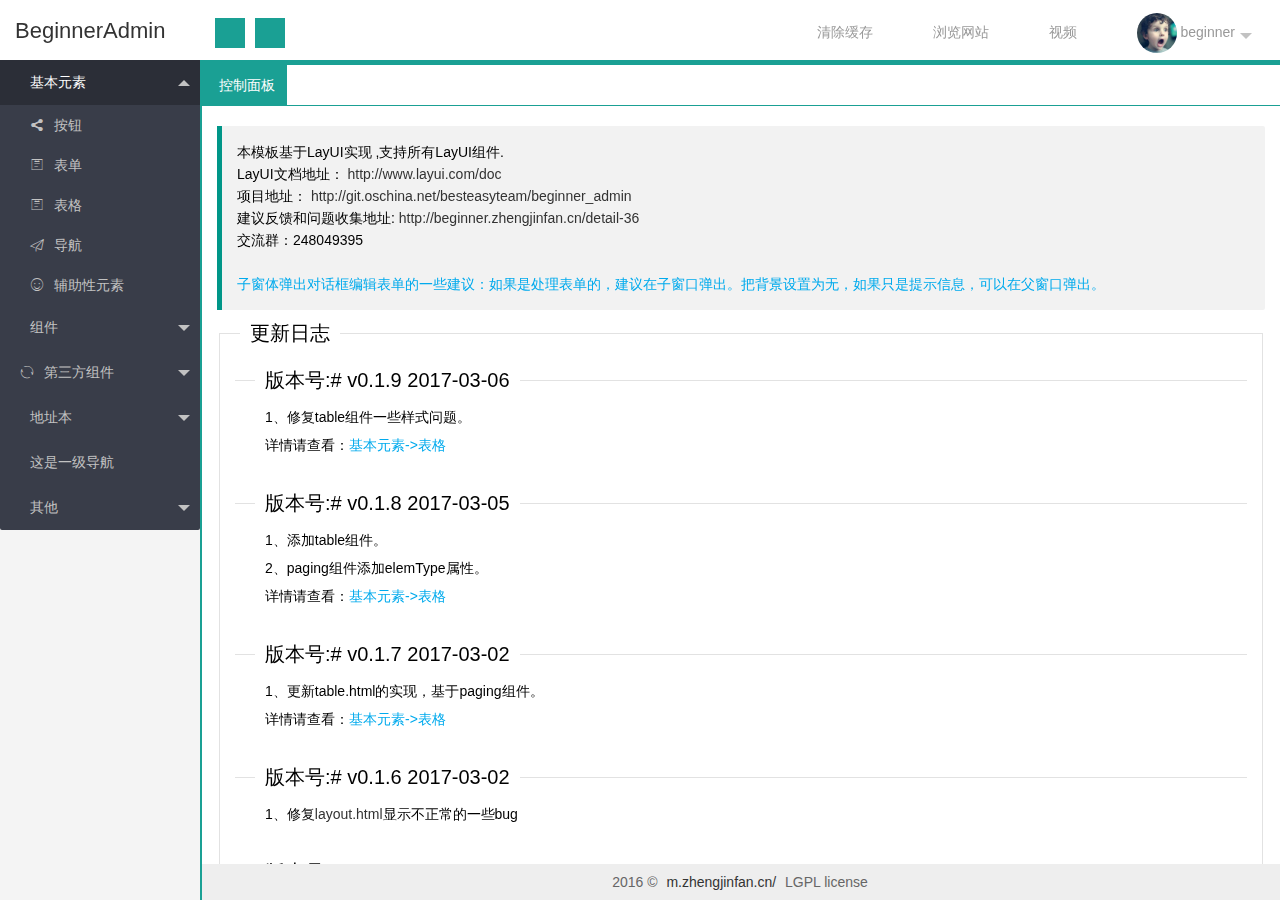
<file: index.html>
<!DOCTYPE html>

<html>

	<head>
		<meta charset="utf-8">
		<title>后台管理模板</title>
		<meta name="renderer" content="webkit">
		<meta http-equiv="X-UA-Compatible" content="IE=edge,chrome=1">
		<meta name="viewport" content="width=device-width, initial-scale=1, maximum-scale=1">
		<meta name="apple-mobile-web-app-status-bar-style" content="black">
		<meta name="apple-mobile-web-app-capable" content="yes">
		<meta name="format-detection" content="telephone=no">

		<link rel="stylesheet" href="plugins/layui/css/layui.css" media="all" />
		<link rel="stylesheet" href="css/global.css" media="all">
		<link rel="stylesheet" type="text/css" href="http://www.jq22.com/jquery/font-awesome.4.6.0.css">
		<link rel="stylesheet" href="css/index/index.css">
	</head>

	<body>
		<div class="layui-layout layui-layout-admin" style="border-bottom: solid 5px #1aa094;">
			<div class="layui-header header header-demo">
				<div class="layui-main">
					<div class="admin-login-box">
						<a class="logo" style="left: 0;" href="http://beginner.zhengjinfan.cn/demo/beginner_admin/">
							<span style="font-size: 22px;">BeginnerAdmin</span>
						</a>
						<div class="admin-side-toggle">
							<i class="fa fa-bars" aria-hidden="true"></i>
						</div>
						<div class="admin-side-full">
							<i class="fa fa-life-bouy" aria-hidden="true"></i>
						</div>
					</div>
					<ul class="layui-nav admin-header-item">
						<li class="layui-nav-item">
							<a href="javascript:;">清除缓存</a>
						</li>
						<li class="layui-nav-item">
							<a href="javascript:;">浏览网站</a>
						</li>
						<li class="layui-nav-item" id="video1">
							<a href="javascript:;">视频</a>
						</li>
						<li class="layui-nav-item">
							<a href="javascript:;" class="admin-header-user">
								<img src="images/0.jpg" />
								<span>beginner</span>
							</a>
							<dl class="layui-nav-child">
								<dd>
									<a href="javascript:;"><i class="fa fa-user-circle" aria-hidden="true"></i> 个人信息</a>
								</dd>
								<dd>
									<a href="javascript:;"><i class="fa fa-gear" aria-hidden="true"></i> 设置</a>
								</dd>
								<dd id="lock">
									<a href="javascript:;">
										<i class="fa fa-lock" aria-hidden="true" style="padding-right: 3px;padding-left: 1px;"></i> 锁屏 (Alt+L)
									</a>
								</dd>
								<dd>
									<a href="login.html"><i class="fa fa-sign-out" aria-hidden="true"></i> 注销</a>
								</dd>
							</dl>
						</li>
					</ul>
					<ul class="layui-nav admin-header-item-mobile">
						<li class="layui-nav-item">
							<a href="login.html"><i class="fa fa-sign-out" aria-hidden="true"></i> 注销</a>
						</li>
					</ul>
				</div>
			</div>
			<div class="layui-side layui-side-bg" id="admin-side">
				<div class="layui-side-scroll" id="admin-navbar-side" lay-filter="side"></div>
			</div>
			<div class="layui-body" style="bottom: 0;border-left: solid 2px #1AA094;" id="admin-body">
				<div class="layui-tab admin-nav-card layui-tab-brief" lay-filter="admin-tab">
					<ul class="layui-tab-title">
						<li class="layui-this">
							<i class="fa fa-dashboard" aria-hidden="true"></i>
							<cite>控制面板</cite>
						</li>
					</ul>
					<div class="layui-tab-content" style="min-height: 150px; padding: 5px 0 0 0;">
						<div class="layui-tab-item layui-show">
							<iframe src="main.html"></iframe>
						</div>
					</div>
				</div>
			</div>
			<div class="layui-footer footer footer-demo" id="admin-footer">
				<div class="layui-main">
					<p>2016 &copy;
						<a href="http://m.zhengjinfan.cn/">m.zhengjinfan.cn/</a> LGPL license
					</p>
				</div>
			</div>
			<div class="site-tree-mobile layui-hide">
				<i class="layui-icon">&#xe602;</i>
			</div>
			<div class="site-mobile-shade"></div>
			
			<!--锁屏模板 start-->
			<script type="text/template" id="lock-temp">
				<div class="admin-header-lock" id="lock-box">
					<div class="admin-header-lock-img">
						<img src="images/0.jpg"/>
					</div>
					<div class="admin-header-lock-name" id="lockUserName">beginner</div>
					<input type="text" class="admin-header-lock-input" value="输入密码解锁.." name="lockPwd" id="lockPwd" />
					<button class="layui-btn layui-btn-small" id="unlock">解锁</button>
				</div>
			</script>
			<!--锁屏模板 end -->
			
			<script type="text/javascript" src="plugins/layui/layui.js"></script>
			<script type="text/javascript" src="datas/nav.js"></script>
			<script src="js/index.js"></script>
			<script>
				layui.use('layer', function() {
					var $ = layui.jquery,
						layer = layui.layer;

					$('#video1').on('click', function() {
						layer.open({
							title: 'YouTube',
							maxmin: true,
							type: 2,
							content: 'video.html',
							area: ['800px', '500px']
						});
					});

				});
			</script>
		</div>
	</body>

</html>
</file>
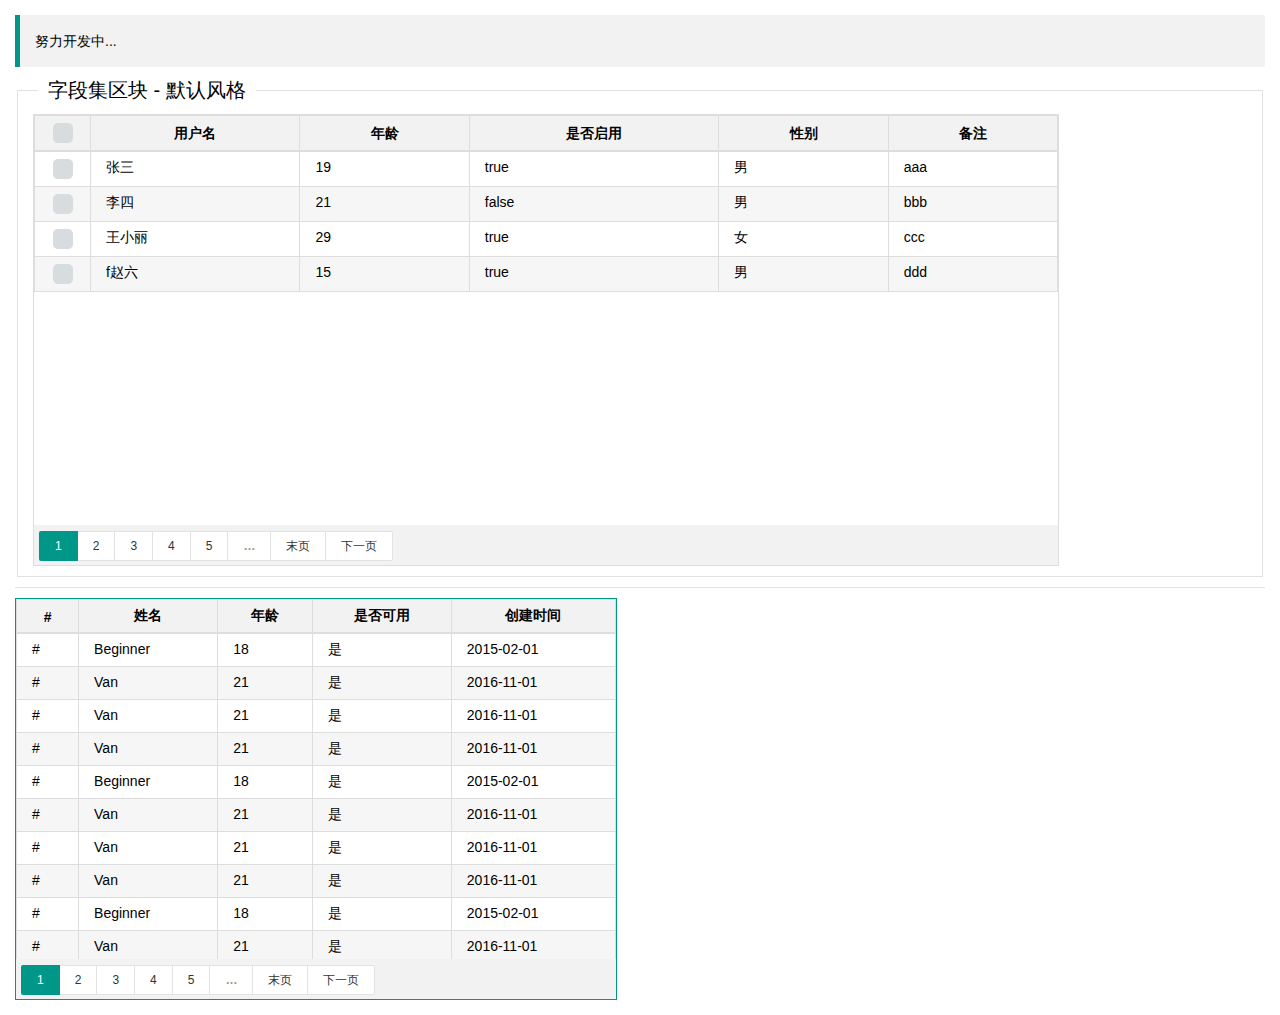
<file: begtable.html>
<!DOCTYPE html>
<html>

	<head>
		<meta charset="UTF-8">
		<title>Layui</title>
		<meta name="renderer" content="webkit">
		<meta http-equiv="X-UA-Compatible" content="IE=edge,chrome=1">
		<meta name="viewport" content="width=device-width, initial-scale=1, maximum-scale=1">
		<link rel="stylesheet" href="plugins/layui/css/layui.css" media="all" />
		<link rel="stylesheet" href="css/begtable.css" />
	</head>

	<body>
		<div style="margin: 15px;">
			<blockquote class="layui-elem-quote">
				努力开发中...
			</blockquote>
			<fieldset class="layui-elem-field">
				<legend>字段集区块 - 默认风格</legend>
				<div class="layui-field-box">
					<div id="xx" style=" width: 1024px; height: 450px; ; border: 1px solid #DDDDDD;"></div>
				</div>
			</fieldset>
			<hr>
			<div style="width: 600px; height: 400px; border: 1px solid #009688;">
				<div class="beg-table-box">
					<div class="beg-table-body">
						<table class="beg-table beg-table-bordered beg-table-striped beg-table-hovered">
							<thead>
								<tr>
									<th>#</th>
									<th>姓名</th>
									<th>年龄</th>
									<th>是否可用</th>
									<th>创建时间</th>
								</tr>
							</thead>
							<tbody>
								<tr>
									<td>#</td>
									<td>Beginner</td>
									<td>18</td>
									<td>是</td>
									<td>2015-02-01</td>
								</tr>
								<tr>
									<td>#</td>
									<td>Van</td>
									<td>21</td>
									<td>是</td>
									<td>2016-11-01</td>
								</tr>
								<tr>
									<td>#</td>
									<td>Van</td>
									<td>21</td>
									<td>是</td>
									<td>2016-11-01</td>
								</tr>
								<tr>
									<td>#</td>
									<td>Van</td>
									<td>21</td>
									<td>是</td>
									<td>2016-11-01</td>
								</tr>
								<tr>
									<td>#</td>
									<td>Beginner</td>
									<td>18</td>
									<td>是</td>
									<td>2015-02-01</td>
								</tr>
								<tr>
									<td>#</td>
									<td>Van</td>
									<td>21</td>
									<td>是</td>
									<td>2016-11-01</td>
								</tr>
								<tr>
									<td>#</td>
									<td>Van</td>
									<td>21</td>
									<td>是</td>
									<td>2016-11-01</td>
								</tr>
								<tr>
									<td>#</td>
									<td>Van</td>
									<td>21</td>
									<td>是</td>
									<td>2016-11-01</td>
								</tr>
								<tr>
									<td>#</td>
									<td>Beginner</td>
									<td>18</td>
									<td>是</td>
									<td>2015-02-01</td>
								</tr>
								<tr>
									<td>#</td>
									<td>Van</td>
									<td>21</td>
									<td>是</td>
									<td>2016-11-01</td>
								</tr>
								<tr>
									<td>#</td>
									<td>Van</td>
									<td>21</td>
									<td>是</td>
									<td>2016-11-01</td>
								</tr>
								<tr>
									<td>#</td>
									<td>Van</td>
									<td>22</td>
									<td>是</td>
									<td>2016-11-01</td>
								</tr>
							</tbody>
						</table>
					</div>
					<div class="beg-table-paged"></div>
				</div>
			</div>
		</div>
		<script type="text/javascript" src="plugins/layui/layui.js"></script>
		<script>
			layui.config({
				base: 'js/'
			});

			layui.use('begtable', function() {
				var begtable = layui.begtable(),
					layer = layui.layer,
					$ = layui.jquery,
					laypage = layui.laypage;

				laypage({
					cont: $('.beg-table-paged'),
					pages: 25 //总页数
						,
					groups: 5 //连续显示分页数
						,
					jump: function(obj, first) {
						//得到了当前页，用于向服务端请求对应数据
						var curr = obj.curr;
						if(!first) {
							//layer.msg('第 '+ obj.curr +' 页');
						}
					}
				});

				var columns = [{
					title: '用户名',
					field: 'name'
				}, {
					title: '年龄',
					field: 'age'
				}, {
					title: '是否启用',
					field: 'isEnable',
					format: function(value) {

					}
				}, {
					title: '性别',
					field: 'sex'
				}, {
					title: '备注',
					field: 'remarks'
				}];
				var data = [{
					name: '张三',
					age: 19,
					sex: '男',
					isEnable: true,
					remarks: 'aaa'
				}, {
					name: '李四',
					age: 21,
					sex: '男',
					isEnable: false,
					remarks: 'bbb'
				}, {
					name: '王小丽',
					age: 29,
					sex: '女',
					isEnable: true,
					remarks: 'ccc'
				}, {
					name: 'f赵六',
					age: 15,
					sex: '男',
					isEnable: true,
					remarks: 'ddd'
				}];
				begtable.set({
					bordered: true,
					hovered: true,
					striped: true,
					elem: '#xx',
					columns: columns,
					data: data,
					checked: true,
					//paged:false
				}).init();

				console.log(begtable.getSelectedRows());
				console.log(location);
			});
		</script>

	</body>

</html>
</file>
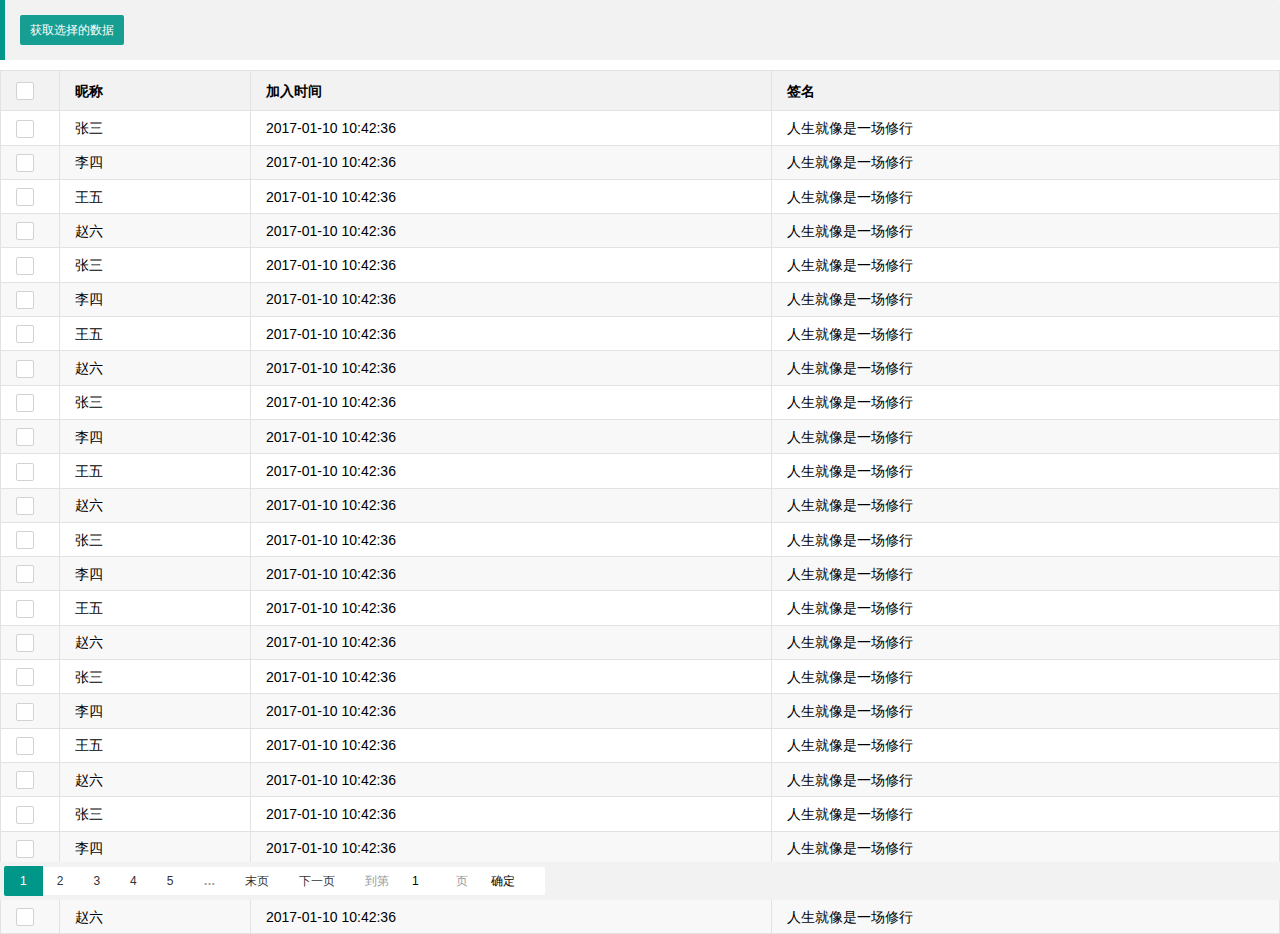
<file: btable.html>
﻿<!DOCTYPE html>
<html>

<head>
    <meta charset="utf-8">
    <title>btable</title>
    <meta name="renderer" content="webkit">
    <meta http-equiv="X-UA-Compatible" content="IE=edge,chrome=1">
    <meta name="viewport" content="width=device-width, initial-scale=1, maximum-scale=1">
    <meta name="apple-mobile-web-app-status-bar-style" content="black">
    <meta name="apple-mobile-web-app-capable" content="yes">
    <meta name="format-detection" content="telephone=no">

    <link rel="stylesheet" href="plugins/layui/css/layui.css" media="all" />
    <link rel="stylesheet" type="text/css" href="http://www.jq22.com/jquery/font-awesome.4.6.0.css">
    <link rel="stylesheet" href="css/btable.css" />
</head>

<body style=" background-color: gainsboro;">

    <div style="margin:0px; background-color: white;">
        <blockquote class="layui-elem-quote">
            <button type="button" class="layui-btn layui-btn-small" id="getAll">获取选择的数据</button>
        </blockquote>
        <div id="content" style="width: 100%;height: 533px;"></div>
    </div>

    <script type="text/javascript" src="plugins/layui/layui.js"></script>
    <script>
        layui.config({
            base: 'js/'
        }).use(['btable'], function () {
            var btable = layui.btable(),
                $ = layui.jquery;

            btable.set({
                elem: '#content',
                url: 'datas/btable_data.json',
                pageSize: 3,
                columns: [{
                    fieldName: '昵称',
                    field: 'name'
                }, {
                    fieldName: '加入时间',
                    field: 'createtime'
                }, {
                    fieldName: '签名',
                    field: 'sign'
                }],
                even: true,
                //skin: 'row',
                checkbox: true,
                paged: true,
                singleSelect: false
            });
            btable.render();

            $('#getAll').on('click', function () {

                //btable.getSelected(function(obj){
                //	console.log(obj.elem);
                //	layer.msg(obj.id);
                //});
                //获取选择的数据
                btable.getSelections(function (obj) {
                    console.log(obj.elem);
                    console.log(obj.ids);
                    console.log(obj.count);
                    layer.msg(obj.ids.join(','))
                });

            });

            $(window).on('resize', function (e) {
                var $that = $(this);
                $('#content').height($that.height() - 92);
            }).resize();
        });
    </script>
</body>

</html>
</file>
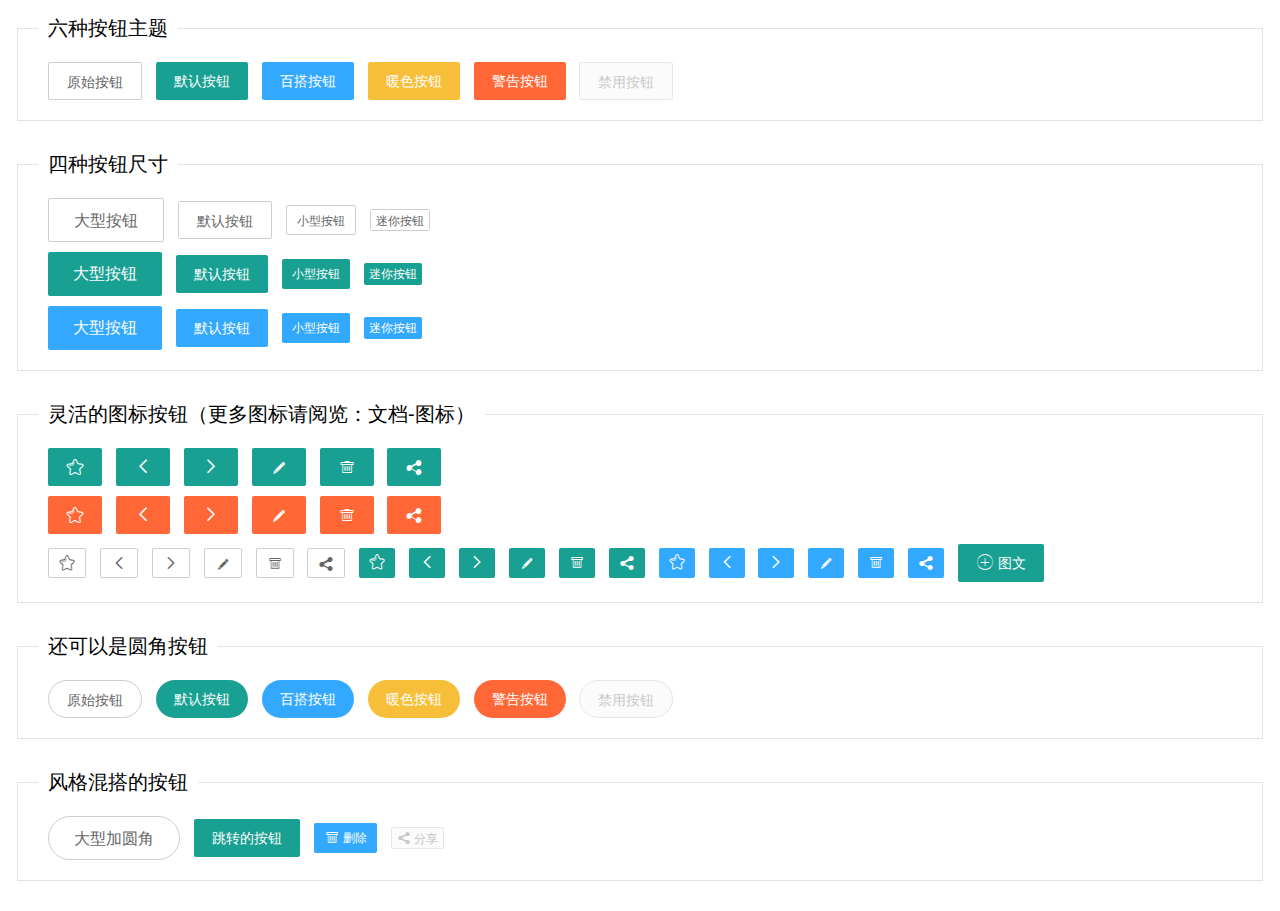
<file: button.html>
<!doctype html>
<html>

	<head>
		<meta charset="utf-8">
		<title>Layui</title>
		<meta name="renderer" content="webkit">
		<meta http-equiv="X-UA-Compatible" content="IE=edge,chrome=1">
		<meta name="viewport" content="width=device-width, initial-scale=1, maximum-scale=1">
		<link rel="stylesheet" href="plugins/layui/css/layui.css" media="all" />
		<link rel="stylesheet" href="css/global.css" media="all">
	</head>

	<body>
		<div style="margin: 15px;">
			<fieldset class="layui-elem-field site-demo-button">
				<legend>六种按钮主题</legend>
				<div>
					<button class="layui-btn layui-btn-primary">原始按钮</button>
					<button class="layui-btn">默认按钮</button>
					<button class="layui-btn layui-btn-normal">百搭按钮</button>
					<button class="layui-btn layui-btn-warm">暖色按钮</button>
					<button class="layui-btn layui-btn-danger">警告按钮</button>
					<button class="layui-btn layui-btn-disabled">禁用按钮</button>
				</div>
			</fieldset>
			<fieldset class="layui-elem-field site-demo-button">
				<legend>四种按钮尺寸</legend>
				<div>
					<button class="layui-btn layui-btn-primary layui-btn-big">大型按钮</button>
					<button class="layui-btn layui-btn-primary">默认按钮</button>
					<button class="layui-btn layui-btn-primary layui-btn-small">小型按钮</button>
					<button class="layui-btn layui-btn-primary layui-btn-mini">迷你按钮</button>

					<br>

					<button class="layui-btn layui-btn-big">大型按钮</button>
					<button class="layui-btn">默认按钮</button>
					<button class="layui-btn layui-btn-small">小型按钮</button>
					<button class="layui-btn layui-btn-mini">迷你按钮</button>

					<br>

					<button class="layui-btn layui-btn-big layui-btn-normal">大型按钮</button>
					<button class="layui-btn layui-btn-normal">默认按钮</button>
					<button class="layui-btn layui-btn-small layui-btn-normal">小型按钮</button>
					<button class="layui-btn layui-btn-mini layui-btn-normal">迷你按钮</button>
				</div>
			</fieldset>
			<fieldset class="layui-elem-field site-demo-button">
				<legend>灵活的图标按钮（更多图标请阅览：文档-图标）</legend>
				<div>
					<button class="layui-btn"><i class="layui-icon"></i></button>
					<button class="layui-btn"><i class="layui-icon"></i></button>
					<button class="layui-btn"><i class="layui-icon"></i></button>
					<button class="layui-btn"><i class="layui-icon"></i></button>
					<button class="layui-btn"><i class="layui-icon"></i></button>
					<button class="layui-btn"><i class="layui-icon"></i></button>

					<br>

					<button class="layui-btn layui-btn-danger"><i class="layui-icon"></i></button>
					<button class="layui-btn layui-btn-danger"><i class="layui-icon"></i></button>
					<button class="layui-btn layui-btn-danger"><i class="layui-icon"></i></button>
					<button class="layui-btn layui-btn-danger"><i class="layui-icon"></i></button>
					<button class="layui-btn layui-btn-danger"><i class="layui-icon"></i></button>
					<button class="layui-btn layui-btn-danger"><i class="layui-icon"></i></button>

					<br>

					<button class="layui-btn layui-btn-primary layui-btn-small"><i class="layui-icon"></i></button>
					<button class="layui-btn layui-btn-primary layui-btn-small"><i class="layui-icon"></i></button>
					<button class="layui-btn layui-btn-primary layui-btn-small"><i class="layui-icon"></i></button>
					<button class="layui-btn layui-btn-primary layui-btn-small"><i class="layui-icon"></i></button>
					<button class="layui-btn layui-btn-primary layui-btn-small"><i class="layui-icon"></i></button>
					<button class="layui-btn layui-btn-primary layui-btn-small"><i class="layui-icon"></i></button>

					<button class="layui-btn layui-btn-small"><i class="layui-icon"></i></button>
					<button class="layui-btn layui-btn-small"><i class="layui-icon"></i></button>
					<button class="layui-btn layui-btn-small"><i class="layui-icon"></i></button>
					<button class="layui-btn layui-btn-small"><i class="layui-icon"></i></button>
					<button class="layui-btn layui-btn-small"><i class="layui-icon"></i></button>
					<button class="layui-btn layui-btn-small"><i class="layui-icon"></i></button>

					<button class="layui-btn layui-btn-normal layui-btn-small"><i class="layui-icon"></i></button>
					<button class="layui-btn layui-btn-normal layui-btn-small"><i class="layui-icon"></i></button>
					<button class="layui-btn layui-btn-normal layui-btn-small"><i class="layui-icon"></i></button>
					<button class="layui-btn layui-btn-normal layui-btn-small"><i class="layui-icon"></i></button>
					<button class="layui-btn layui-btn-normal layui-btn-small"><i class="layui-icon"></i></button>
					<button class="layui-btn layui-btn-normal layui-btn-small"><i class="layui-icon"></i></button>
					<button class="layui-btn"><i class="layui-icon"></i> 图文</button>
				</div>
			</fieldset>
			<fieldset class="layui-elem-field site-demo-button">
				<legend>还可以是圆角按钮</legend>
				<div>
					<button class="layui-btn layui-btn-primary layui-btn-radius">原始按钮</button>
					<button class="layui-btn layui-btn-radius">默认按钮</button>
					<button class="layui-btn layui-btn-normal layui-btn-radius">百搭按钮</button>
					<button class="layui-btn layui-btn-warm layui-btn-radius">暖色按钮</button>
					<button class="layui-btn layui-btn-danger layui-btn-radius">警告按钮</button>
					<button class="layui-btn layui-btn-disabled layui-btn-radius">禁用按钮</button>
				</div>
			</fieldset>
			<fieldset class="layui-elem-field site-demo-button">
				<legend>风格混搭的按钮</legend>
				<div>
					<button class="layui-btn layui-btn-big layui-btn-primary layui-btn-radius">大型加圆角</button>
					<a href="http://www.layui.com/doc/element/button.html" class="layui-btn" target="_blank">跳转的按钮</a>
					<button class="layui-btn layui-btn-small layui-btn-normal"><i class="layui-icon"></i> 删除</button>
					<button class="layui-btn layui-btn-mini layui-btn-disabled"><i class="layui-icon"></i> 分享</button>
				</div>
			</fieldset>
		</div>
		<script type="text/javascript" src="plugins/layui/layui.js"></script>
	</body>

</html>
</file>
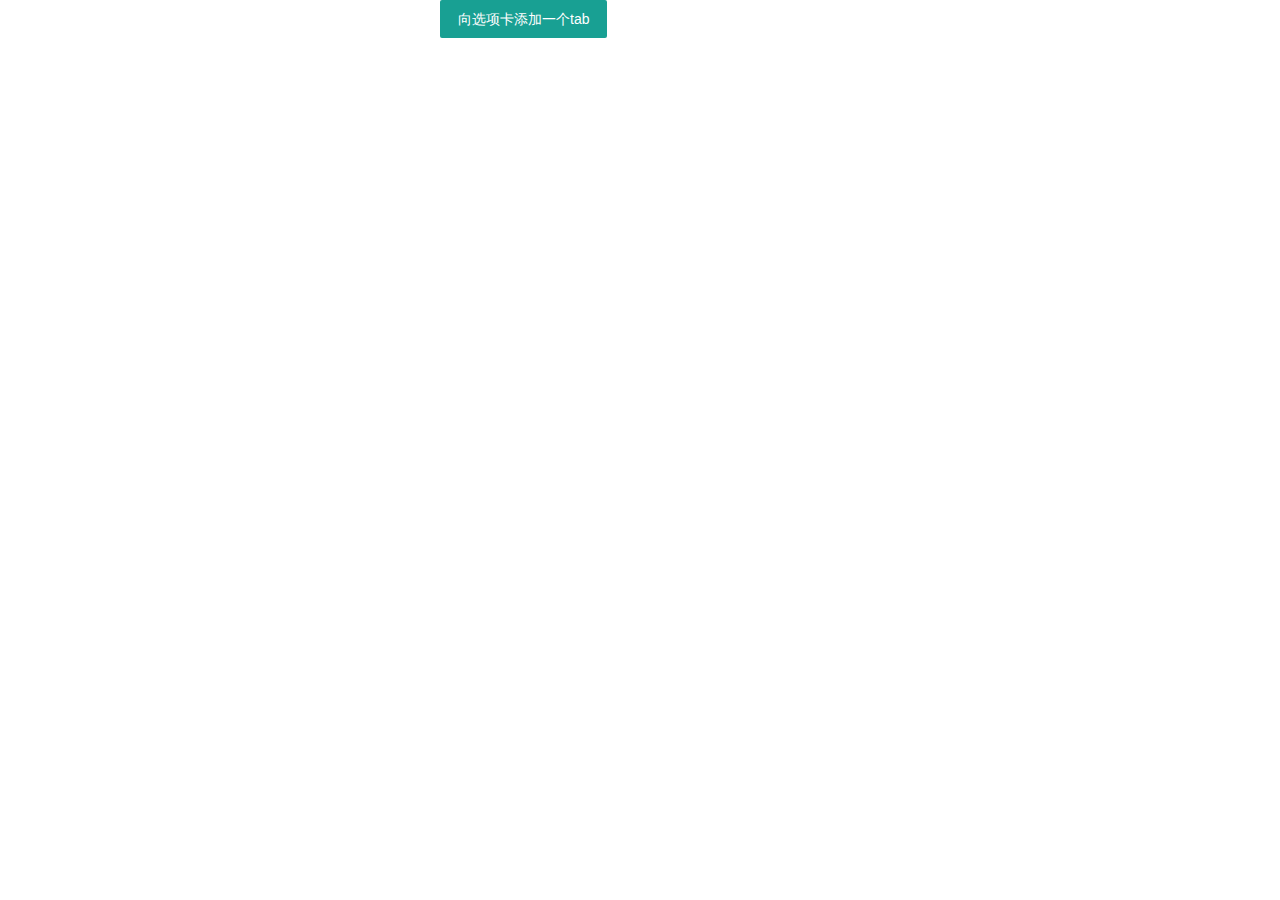
<file: cop.html>
<!DOCTYPE html>
<html>

	<head>
		<meta charset="UTF-8">
		<title></title>
		<link rel="stylesheet" href="plugins/layui/css/layui.css" media="all" />
	</head>

	<body>
		<div style="width: 400px;margin: 0 auto;"><button id="add" class="layui-btn">向选项卡添加一个tab</button></div>

		<script type="text/javascript" src="plugins/layui/layui.js"></script>
		<script>
			//循环获取父层的tab对象，为什么用循环呢？因为子层加载完，父层还不一定加载完了。所以获取到的是undefined
			/*var index = setInterval(function() {
				if(typeof parent.tab !== 'undefined') {
					//如果获取到tab对象，则停止循环
					clearInterval(index);
					//通过调用父层的tab组件里的tabAdd方法添加一个tab选项卡
					parent.tab.tabAdd({
						href: 'https://www.baidu.com', //地址
						icon: 'fa-user',
						title: '这是在子窗口打开的tab选项卡'
					});
				}
			}, 20);*/
			//如果需要在些页面上获取到父页面的变量，需要把变量设置为全局，
			/**
			 * 例：
			 * var tab;
			 * layui.use('tab',function(){
			 * 	   tab = layui.tab(setting);
			 * });
			 */
			//上面那个是页面渲染完就添加的
			layui.use(['layer'], function() {
				var $ = layui.jquery,
					layer = layui.layer;

				//这个是点击之后才添加的。
				$('#add').on('click', function() {
					var con = '<div style="padding:10px;"><input type="text" class="layui-input" style="margin-bottom:5px;" name="url" placeholder="地址" />'+
					'<input type="text" class="layui-input" style="margin-bottom:5px;" name="title" placeholder="标题" />'+
					'<input type="text" class="layui-input" name="icon" placeholder="图标" /></div>';
						
						layer.open({
							type: 1,
							title: '确认框',
							content: con,
							btn: ['确定', '取消'],
							area: ['350px', '250px'],
							yes: function(index, layero) {
								//这是核心的代码。
								parent.tab.tabAdd({
									href: $(layero).find('input[name=url]').val(), //地址
									icon: $(layero).find('input[name=icon]').val(),
									title: $(layero).find('input[name=title]').val()
								});
							},
							shade :false,
							maxmin :true
						});

				});

			});
		</script>
	</body>

</html>
</file>
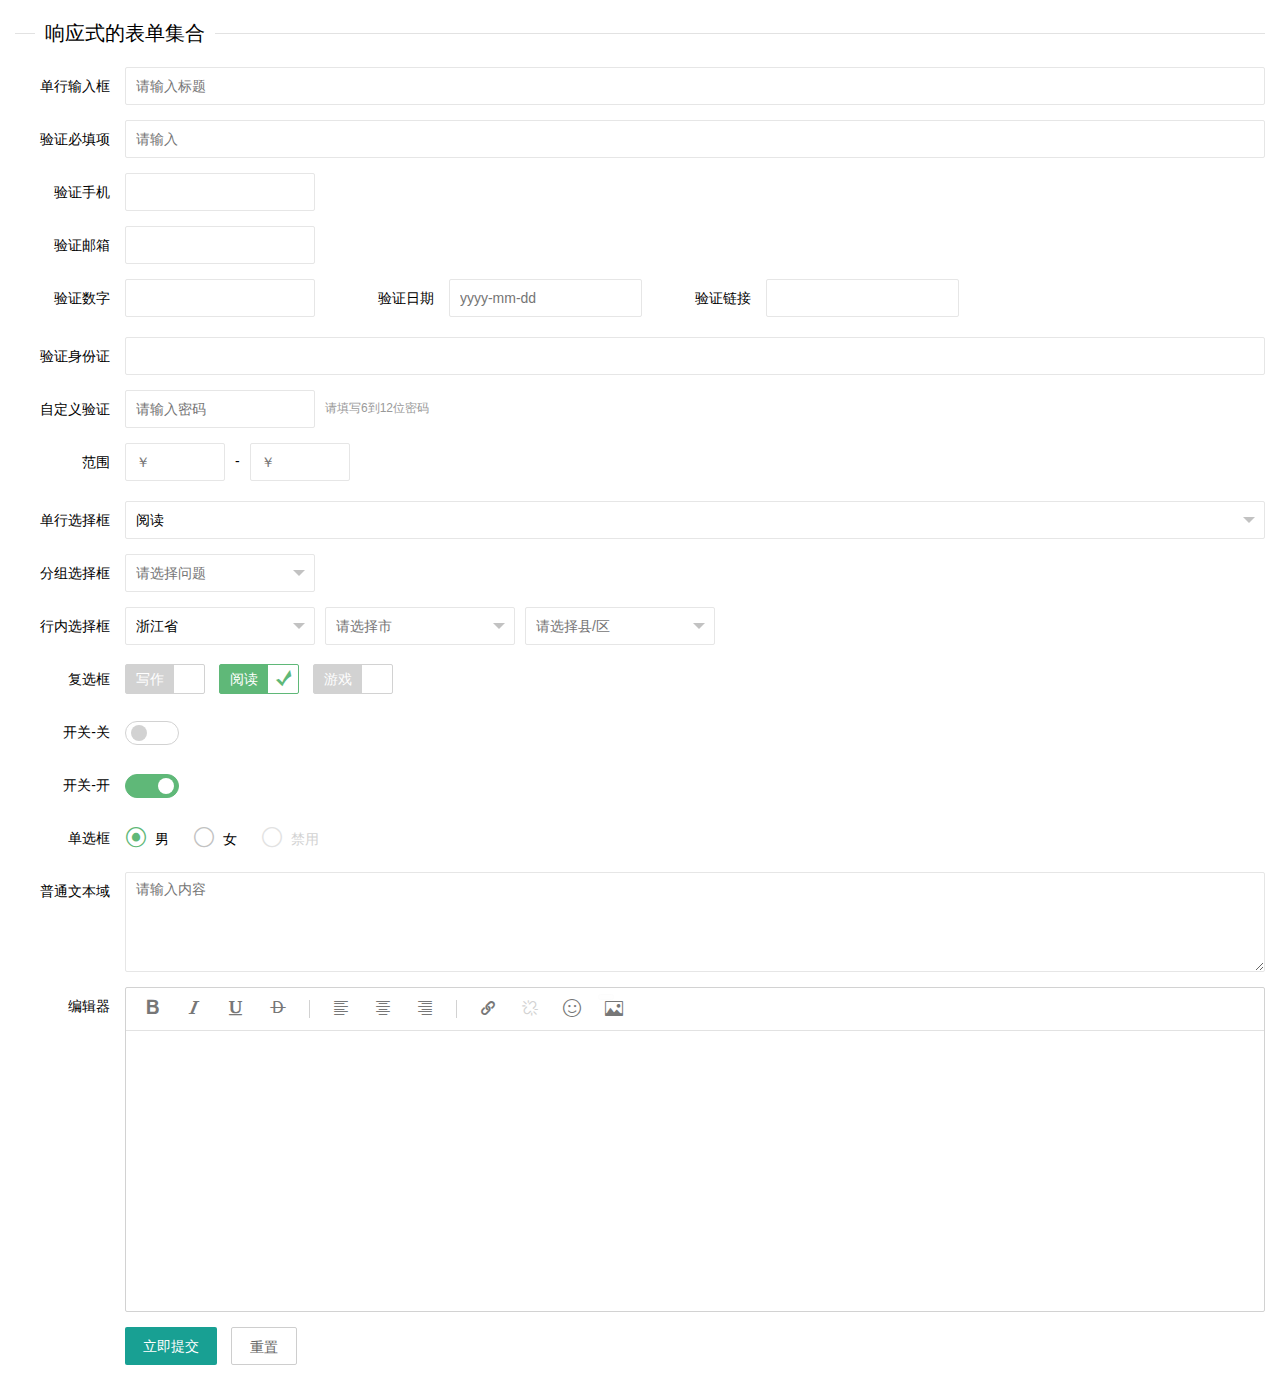
<file: form.html>
<!DOCTYPE html>
<html>

	<head>
		<meta charset="utf-8">
		<title>表单</title>
		<meta name="renderer" content="webkit">
		<meta http-equiv="X-UA-Compatible" content="IE=edge,chrome=1">
		<meta name="viewport" content="width=device-width, initial-scale=1, maximum-scale=1">
		<meta name="apple-mobile-web-app-status-bar-style" content="black">
		<meta name="apple-mobile-web-app-capable" content="yes">
		<meta name="format-detection" content="telephone=no">

		<link rel="stylesheet" href="plugins/layui/css/layui.css" media="all" />
		<link rel="stylesheet" type="text/css" href="http://www.jq22.com/jquery/font-awesome.4.6.0.css">
	</head>

	<body>
		<div style="margin: 15px;">
			<fieldset class="layui-elem-field layui-field-title" style="margin-top: 20px;">
				<legend>响应式的表单集合</legend>
			</fieldset>

			<form class="layui-form" action="">
				<div class="layui-form-item">
					<label class="layui-form-label">单行输入框</label>
					<div class="layui-input-block">
						<input type="text" name="title" lay-verify="title" autocomplete="off" placeholder="请输入标题" class="layui-input">
					</div>
				</div>
				<div class="layui-form-item">
					<label class="layui-form-label">验证必填项</label>
					<div class="layui-input-block">
						<input type="text" name="username" lay-verify="required" placeholder="请输入" autocomplete="off" class="layui-input">
					</div>
				</div>
				<div class="layui-form-item">
					<label class="layui-form-label">验证手机</label>
					<div class="layui-input-inline">
						<input type="tel" name="phone" lay-verify="phone" autocomplete="off" class="layui-input">
					</div>
				</div>
				<div class="layui-form-item">
					<label class="layui-form-label">验证邮箱</label>
					<div class="layui-input-inline">
						<input type="text" name="email" lay-verify="email" autocomplete="off" class="layui-input">
					</div>
				</div>

				<div class="layui-form-item">
					<div class="layui-inline">
						<label class="layui-form-label">验证数字</label>
						<div class="layui-input-inline">
							<input type="number" name="number" lay-verify="number" autocomplete="off" class="layui-input">
						</div>
					</div>
					<div class="layui-inline">
						<label class="layui-form-label">验证日期</label>
						<div class="layui-input-block">
							<input type="text" name="date" id="date" lay-verify="date" placeholder="yyyy-mm-dd" autocomplete="off" class="layui-input" onclick="layui.laydate({elem: this})">
						</div>
					</div>
					<div class="layui-inline">
						<label class="layui-form-label">验证链接</label>
						<div class="layui-input-block">
							<input type="tel" name="url" lay-verify="url" autocomplete="off" class="layui-input">
						</div>
					</div>
				</div>
				<div class="layui-form-item">
					<label class="layui-form-label">验证身份证</label>
					<div class="layui-input-block">
						<input type="text" name="identity" lay-verify="identity" placeholder="" autocomplete="off" class="layui-input">
					</div>
				</div>
				<div class="layui-form-item">
					<label class="layui-form-label">自定义验证</label>
					<div class="layui-input-inline">
						<input type="password" name="password" lay-verify="pass" placeholder="请输入密码" autocomplete="off" class="layui-input">
					</div>
					<div class="layui-form-mid layui-word-aux">请填写6到12位密码</div>
				</div>

				<div class="layui-form-item">
					<div class="layui-inline">
						<label class="layui-form-label">范围</label>
						<div class="layui-input-inline" style="width: 100px;">
							<input type="text" name="price_min" placeholder="￥" autocomplete="off" class="layui-input">
						</div>
						<div class="layui-form-mid">-</div>
						<div class="layui-input-inline" style="width: 100px;">
							<input type="text" name="price_max" placeholder="￥" autocomplete="off" class="layui-input">
						</div>
					</div>
				</div>

				<div class="layui-form-item">
					<label class="layui-form-label">单行选择框</label>
					<div class="layui-input-block">
						<select name="interest" lay-filter="aihao">
							<option value=""></option>
							<option value="0">写作</option>
							<option value="1" selected="">阅读</option>
							<option value="2">游戏</option>
							<option value="3">音乐</option>
							<option value="4">旅行</option>
						</select>
					</div>
				</div>

				<div class="layui-form-item">
					<label class="layui-form-label">分组选择框</label>
					<div class="layui-input-inline">
						<select name="quiz">
							<option value="">请选择问题</option>
							<optgroup label="城市记忆">
								<option value="你工作的第一个城市">你工作的第一个城市</option>
							</optgroup>
							<optgroup label="学生时代">
								<option value="你的工号">你的工号</option>
								<option value="你最喜欢的老师">你最喜欢的老师</option>
							</optgroup>
						</select>
					</div>
				</div>

				<div class="layui-form-item">
					<label class="layui-form-label">行内选择框</label>
					<div class="layui-input-inline">
						<select name="quiz1">
							<option value="">请选择省</option>
							<option value="浙江" selected="">浙江省</option>
							<option value="你的工号">江西省</option>
							<option value="你最喜欢的老师">福建省</option>
						</select>
					</div>
					<div class="layui-input-inline">
						<select name="quiz2">
							<option value="">请选择市</option>
							<option value="杭州">杭州</option>
							<option value="宁波" disabled="">宁波</option>
							<option value="温州">温州</option>
							<option value="温州">台州</option>
							<option value="温州">绍兴</option>
						</select>
					</div>
					<div class="layui-input-inline">
						<select name="quiz3">
							<option value="">请选择县/区</option>
							<option value="西湖区">西湖区</option>
							<option value="余杭区">余杭区</option>
							<option value="拱墅区">临安市</option>
						</select>
					</div>
				</div>

				<div class="layui-form-item">
					<label class="layui-form-label">复选框</label>
					<div class="layui-input-block">
						<input type="checkbox" name="like[write]" title="写作">
						<input type="checkbox" name="like[read]" title="阅读" checked="">
						<input type="checkbox" name="like[game]" title="游戏">
					</div>
				</div>
				<div class="layui-form-item">
					<label class="layui-form-label">开关-关</label>
					<div class="layui-input-block">
						<input type="checkbox" name="close" lay-skin="switch" title="开关">
					</div>
				</div>
				<div class="layui-form-item">
					<label class="layui-form-label">开关-开</label>
					<div class="layui-input-block">
						<input type="checkbox" checked="" name="open" lay-skin="switch" lay-filter="switchTest" title="开关">
					</div>
				</div>
				<div class="layui-form-item">
					<label class="layui-form-label">单选框</label>
					<div class="layui-input-block">
						<input type="radio" name="sex" value="男" title="男" checked="">
						<input type="radio" name="sex" value="女" title="女">
						<input type="radio" name="sex" value="禁" title="禁用" disabled="">
					</div>
				</div>
				<div class="layui-form-item layui-form-text">
					<label class="layui-form-label">普通文本域</label>
					<div class="layui-input-block">
						<textarea placeholder="请输入内容" class="layui-textarea"></textarea>
					</div>
				</div>
				<div class="layui-form-item layui-form-text">
					<label class="layui-form-label">编辑器</label>
					<div class="layui-input-block">
						<textarea class="layui-textarea layui-hide" name="content" lay-verify="content" id="LAY_demo_editor"></textarea>
					</div>
				</div>
				<div class="layui-form-item">
					<div class="layui-input-block">
						<button class="layui-btn" lay-submit="" lay-filter="demo1">立即提交</button>
						<button type="reset" class="layui-btn layui-btn-primary">重置</button>
					</div>
				</div>
			</form>
		</div>
		<script type="text/javascript" src="plugins/layui/layui.js"></script>
		<script>
			layui.use(['form', 'layedit', 'laydate'], function() {
				var form = layui.form(),
					layer = layui.layer,
					layedit = layui.layedit,
					laydate = layui.laydate;

				//创建一个编辑器
				var editIndex = layedit.build('LAY_demo_editor');
				//自定义验证规则
				form.verify({
					title: function(value) {
						if(value.length < 5) {
							return '标题至少得5个字符啊';
						}
					},
					pass: [/(.+){6,12}$/, '密码必须6到12位'],
					content: function(value) {
						layedit.sync(editIndex);
					}
				});

				//监听提交
				form.on('submit(demo1)', function(data) {
					layer.alert(JSON.stringify(data.field), {
						title: '最终的提交信息'
					})
					return false;
				});
			});
		</script>
	</body>

</html>
</file>
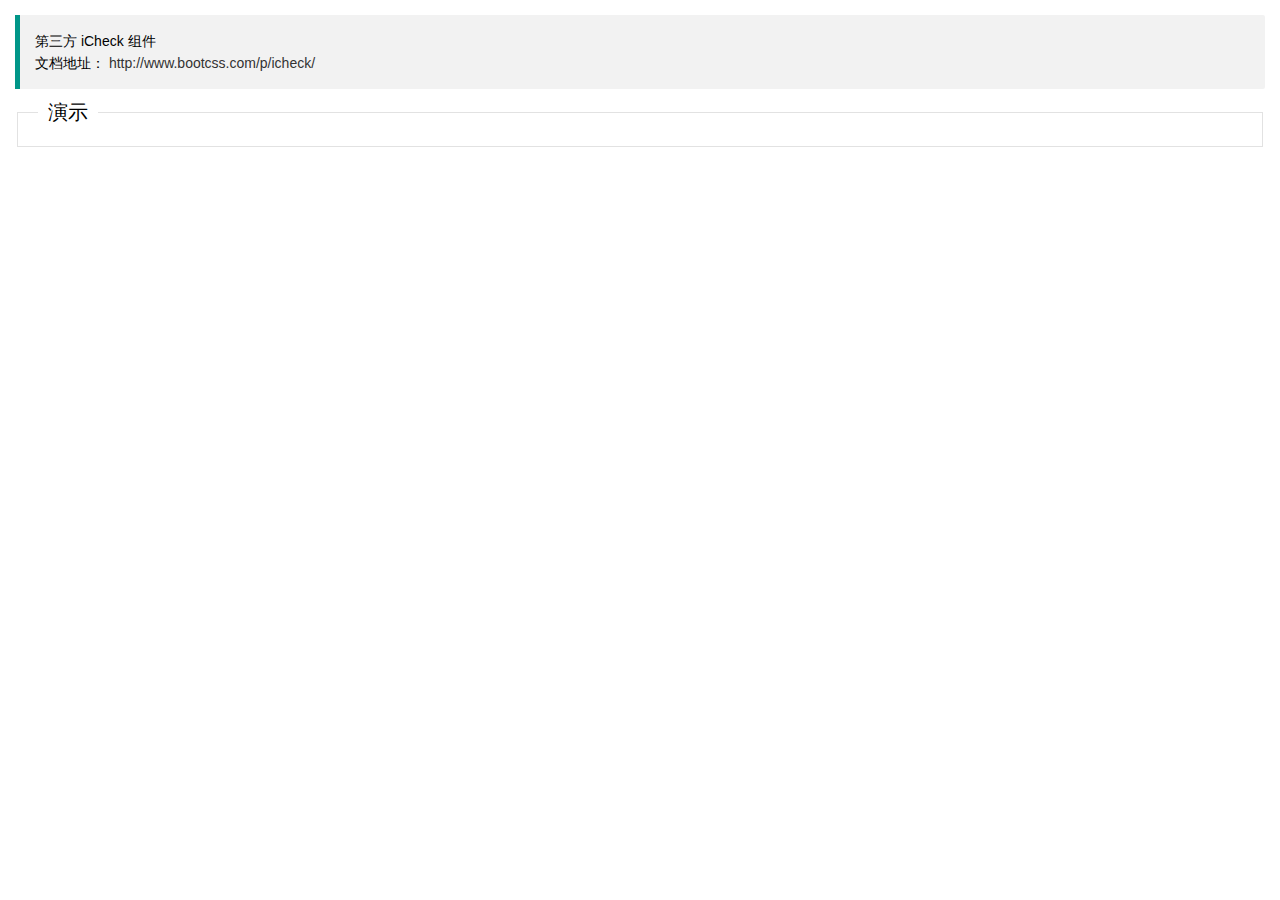
<file: icheck.html>
<!DOCTYPE html>
<html>

	<head>
		<meta charset="UTF-8">
		<title></title>
		<link rel="stylesheet" href="plugins/layui/css/layui.css" media="all" />
	</head>

	<body>
		<div style="margin: 15px;">
			<blockquote class="layui-elem-quote">
				<p>第三方 iCheck 组件</p>
				<p>文档地址：
					<a href="http://www.bootcss.com/p/icheck/" target="_blank">http://www.bootcss.com/p/icheck/</a>
				</p>
			</blockquote>
			<fieldset class="layui-elem-field">
				<legend>演示</legend>
				<div class="layui-field-box">
				</div>
			</fieldset>
		</div>
		<script type="text/javascript" src="plugins/layui/layui.js"></script>
		<script>
			layui.use(['jquery'], function() {
				var $ = layui.jquery,
				layer = top.layui.layer;
				
				
				layer.alert('dom');
			});
		</script>
	</body>

</html>
</file>
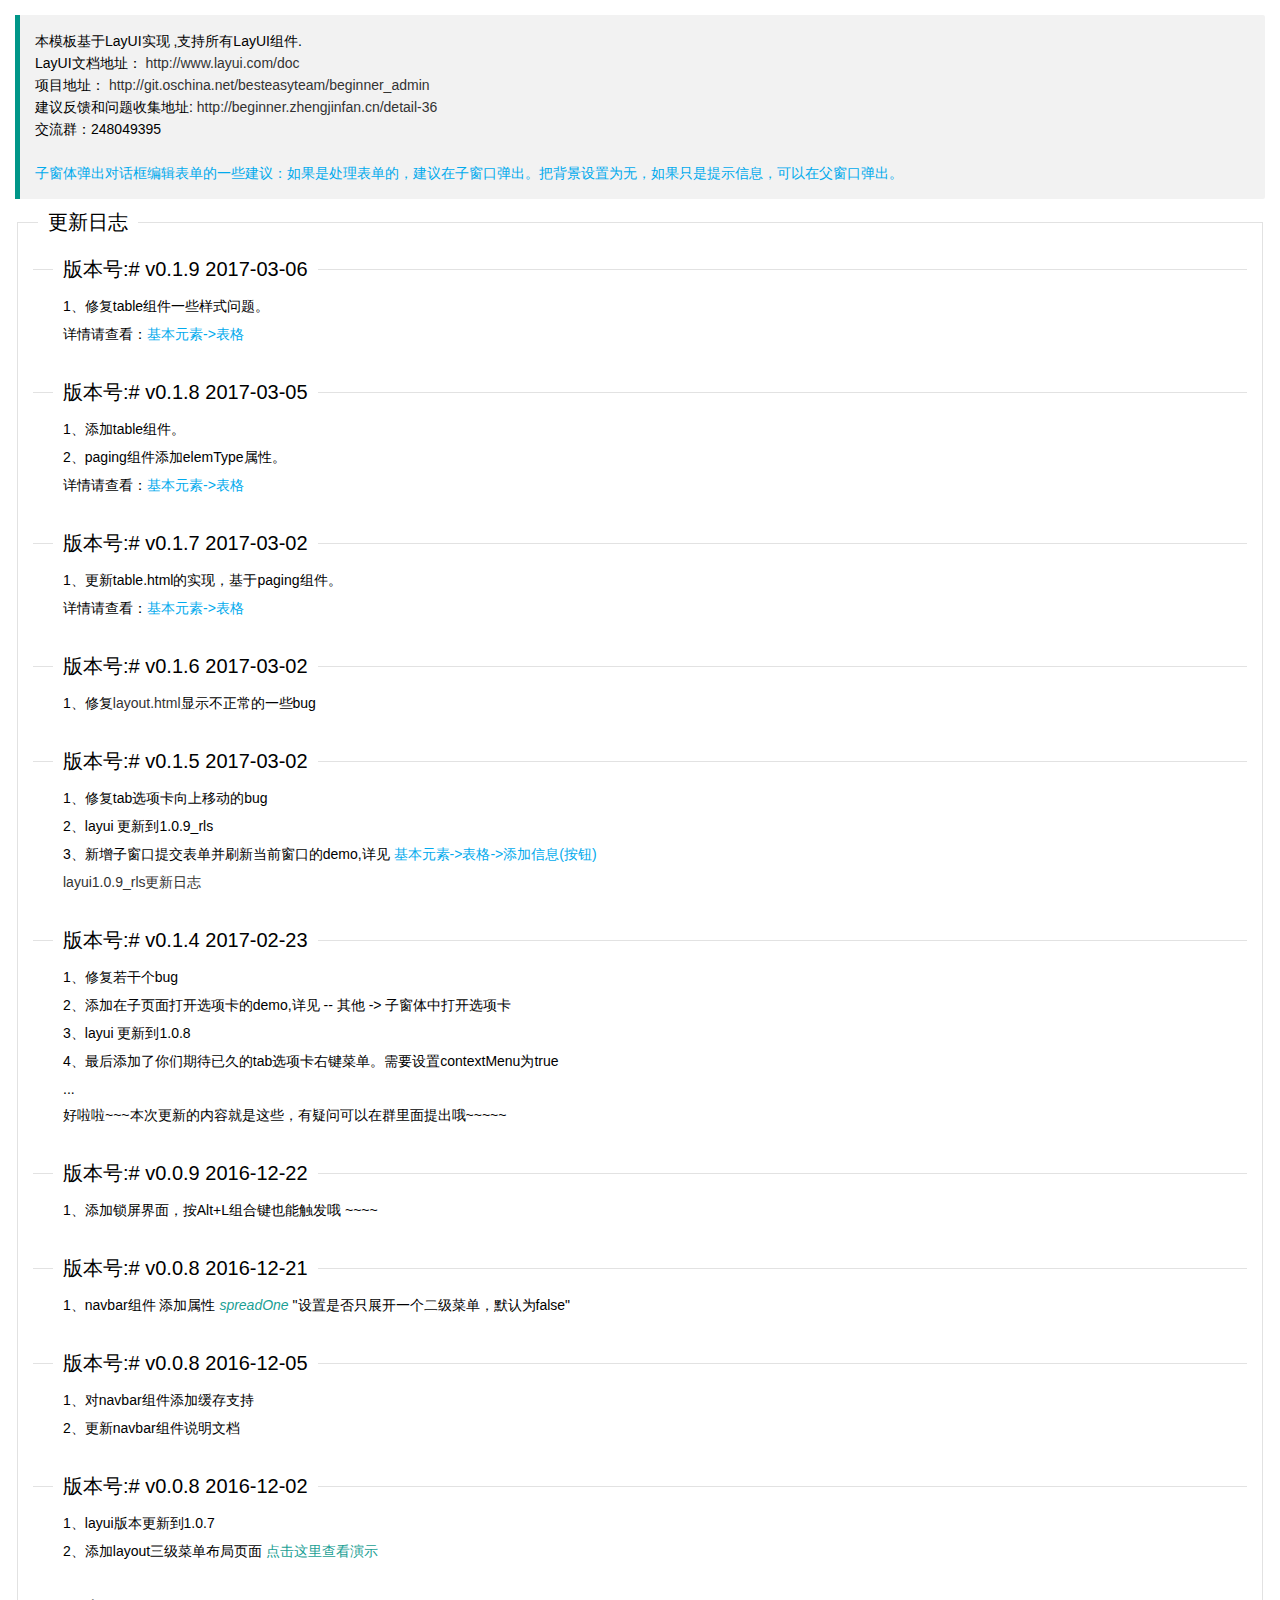
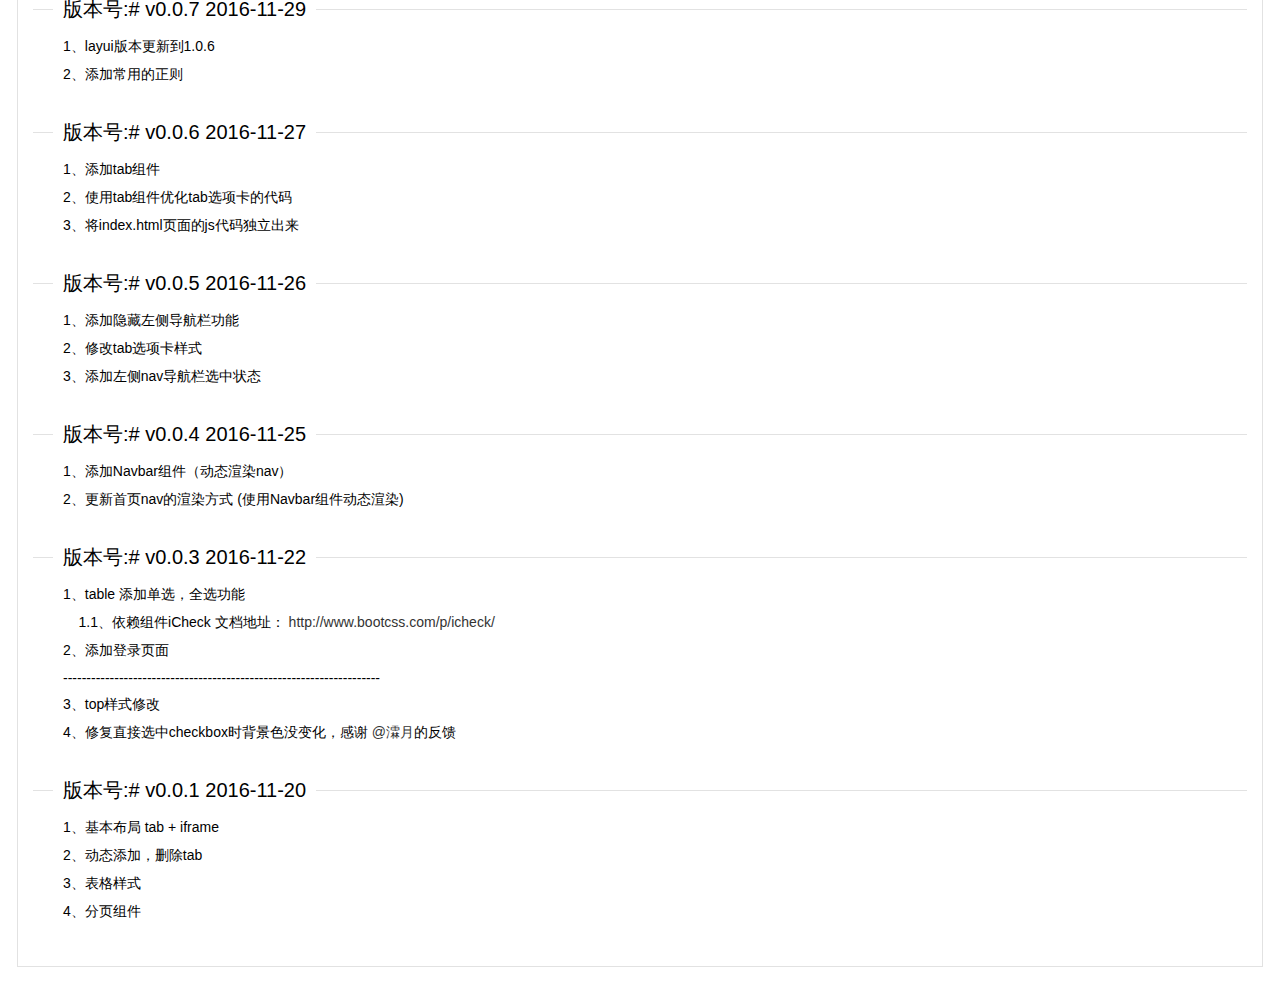
<file: main.html>
<!DOCTYPE html>
<html>

	<head>
		<meta charset="UTF-8">
		<title></title>
		<link rel="stylesheet" href="plugins/layui/css/layui.css" media="all" />
		<link rel="stylesheet" href="css/main.css" />
	</head>

	<body>
		<div class="admin-main">
			<blockquote class="layui-elem-quote">
				<p>本模板基于LayUI实现 ,支持所有LayUI组件.</p>
				LayUI文档地址：
				<a href="http://www.layui.com/doc" target="_blank">http://www.layui.com/doc</a>
				<p>项目地址：
					<a href="http://git.oschina.net/besteasyteam/beginner_admin" target="_blank">http://git.oschina.net/besteasyteam/beginner_admin</a>
				</p>
				<p>建议反馈和问题收集地址:
					<a href="http://beginner.zhengjinfan.cn/detail-36" target="_blank">http://beginner.zhengjinfan.cn/detail-36</a>
				</p>
				<p>交流群：248049395</p>
				<br/>
				<p style="color: #01AAED;">子窗体弹出对话框编辑表单的一些建议：如果是处理表单的，建议在子窗口弹出。把背景设置为无，如果只是提示信息，可以在父窗口弹出。</p>
			</blockquote>
			<fieldset class="layui-elem-field">
				<legend>更新日志</legend>
				<div class="layui-field-box">
					<fieldset class="layui-elem-field layui-field-title">
						<legend>版本号:# v0.1.9 2017-03-06</legend>
						<div class="layui-field-box">
							<p>1、修复table组件一些样式问题。</p>			
							<p>详情请查看：<span style="color: #01AAED;">基本元素->表格</span></p>
						</div>
					</fieldset>
					<fieldset class="layui-elem-field layui-field-title">
						<legend>版本号:# v0.1.8 2017-03-05</legend>
						<div class="layui-field-box">
							<p>1、添加table组件。</p>							
							<p>2、paging组件添加elemType属性。</p>
							<p>详情请查看：<span style="color: #01AAED;">基本元素->表格</span></p>
						</div>
					</fieldset>
					<fieldset class="layui-elem-field layui-field-title">
						<legend>版本号:# v0.1.7 2017-03-02</legend>
						<div class="layui-field-box">
							<p>1、更新table.html的实现，基于paging组件。</p>
							<p>详情请查看：<span style="color: #01AAED;">基本元素->表格</span></p>
						</div>
					</fieldset>
					<fieldset class="layui-elem-field layui-field-title">
						<legend>版本号:# v0.1.6 2017-03-02</legend>
						<div class="layui-field-box">
							<p>1、修复<a href="layout.html" target="_blank">layout.html</a>显示不正常的一些bug</p>
						</div>
					</fieldset>
					<fieldset class="layui-elem-field layui-field-title">
						<legend>版本号:# v0.1.5 2017-03-02</legend>
						<div class="layui-field-box">
							<p>1、修复tab选项卡向上移动的bug</p>
							<p>2、layui 更新到1.0.9_rls</p>	
							<p>3、新增子窗口提交表单并刷新当前窗口的demo,详见 <span style="color: #01AAED;">基本元素->表格->添加信息(按钮)</span></p>									
							<p><a href="http://fly.layui.com/jie/7582.html" target="_blank">layui1.0.9_rls更新日志</a></p>
						</div>
					</fieldset>
					<fieldset class="layui-elem-field layui-field-title">
						<legend>版本号:# v0.1.4 2017-02-23</legend>
						<div class="layui-field-box">
							<p>1、修复若干个bug</p>
							<p>2、添加在子页面打开选项卡的demo,详见 -- 其他 -> 子窗体中打开选项卡</p>
							<p>3、layui 更新到1.0.8</p>
							<p>4、最后添加了你们期待已久的tab选项卡右键菜单。需要设置contextMenu为true</p>							
							<p>...</p>
							<p>好啦啦~~~本次更新的内容就是这些，有疑问可以在群里面提出哦~~~~~</p>
						</div>
					</fieldset>
					<fieldset class="layui-elem-field layui-field-title">
						<legend>版本号:# v0.0.9 2016-12-22</legend>
						<div class="layui-field-box">
							<p>1、添加锁屏界面，按Alt+L组合键也能触发哦 ~~~~</p>
						</div>
					</fieldset>
					<fieldset class="layui-elem-field layui-field-title">
						<legend>版本号:# v0.0.8 2016-12-21</legend>
						<div class="layui-field-box">
							<p>1、navbar组件 添加属性 <cite style="color: #1AA094;">spreadOne </cite>"设置是否只展开一个二级菜单，默认为false"</p>
						</div>
					</fieldset>
					<fieldset class="layui-elem-field layui-field-title">
						<legend>版本号:# v0.0.8 2016-12-05</legend>
						<div class="layui-field-box">
							<p>1、对navbar组件添加缓存支持</p>
							<p>2、更新navbar组件说明文档</p>
						</div>
					</fieldset>
					<fieldset class="layui-elem-field layui-field-title">
						<legend>版本号:# v0.0.8 2016-12-02</legend>
						<div class="layui-field-box">
							<p>1、layui版本更新到1.0.7</p>
							<p>2、添加layout三级菜单布局页面
								<a href="http://m.zhengjinfan.cn/layout.html" style="color: #1AA094;" target="_blank">点击这里查看演示</a>
							</p>
						</div>
					</fieldset>
					<fieldset class="layui-elem-field layui-field-title">
						<legend>版本号:# v0.0.7 2016-11-29</legend>
						<div class="layui-field-box">
							<p>1、layui版本更新到1.0.6</p>
							<p>2、添加常用的正则</p>
						</div>
					</fieldset>
					<fieldset class="layui-elem-field layui-field-title">
						<legend>版本号:# v0.0.6 2016-11-27</legend>
						<div class="layui-field-box">
							<p>1、添加tab组件</p>
							<p>2、使用tab组件优化tab选项卡的代码</p>
							<p>3、将index.html页面的js代码独立出来</p>
						</div>
					</fieldset>
					<fieldset class="layui-elem-field layui-field-title">
						<legend>版本号:# v0.0.5 2016-11-26</legend>
						<div class="layui-field-box">
							<p>1、添加隐藏左侧导航栏功能</p>
							<p>2、修改tab选项卡样式</p>
							<p>3、添加左侧nav导航栏选中状态</p>
						</div>
					</fieldset>
					<fieldset class="layui-elem-field layui-field-title">
						<legend>版本号:# v0.0.4 2016-11-25</legend>
						<div class="layui-field-box">
							<p>1、添加Navbar组件（动态渲染nav）</p>
							<p>2、更新首页nav的渲染方式 (使用Navbar组件动态渲染)</p>
						</div>
					</fieldset>
					<fieldset class="layui-elem-field layui-field-title">
						<legend>版本号:# v0.0.3 2016-11-22</legend>
						<div class="layui-field-box">
							<p>1、table 添加单选，全选功能</p>
							<p>&nbsp;&nbsp;&nbsp;&nbsp;1.1、依赖组件iCheck 文档地址：
								<a href="http://www.bootcss.com/p/icheck/" target="_blank">http://www.bootcss.com/p/icheck/</a>
							</p>
							<p>2、添加登录页面</p>
							<p>--------------------------------------------------------------------</p>
							<p>3、top样式修改</p>
							<p>4、修复直接选中checkbox时背景色没变化，感谢
								<a href="http://fly.layui.com/u/2451288/" target="_blank">@瀮月</a>的反馈</p>
						</div>
					</fieldset>
					<fieldset class="layui-elem-field layui-field-title">
						<legend>版本号:# v0.0.1 2016-11-20</legend>
						<div class="layui-field-box">
							<p>1、基本布局 tab + iframe</p>
							<p>2、动态添加，删除tab</p>
							<p>3、表格样式</p>
							<p>4、分页组件</p>
						</div>
					</fieldset>
				</div>
			</fieldset>
		</div>
	</body>

</html>
</file>
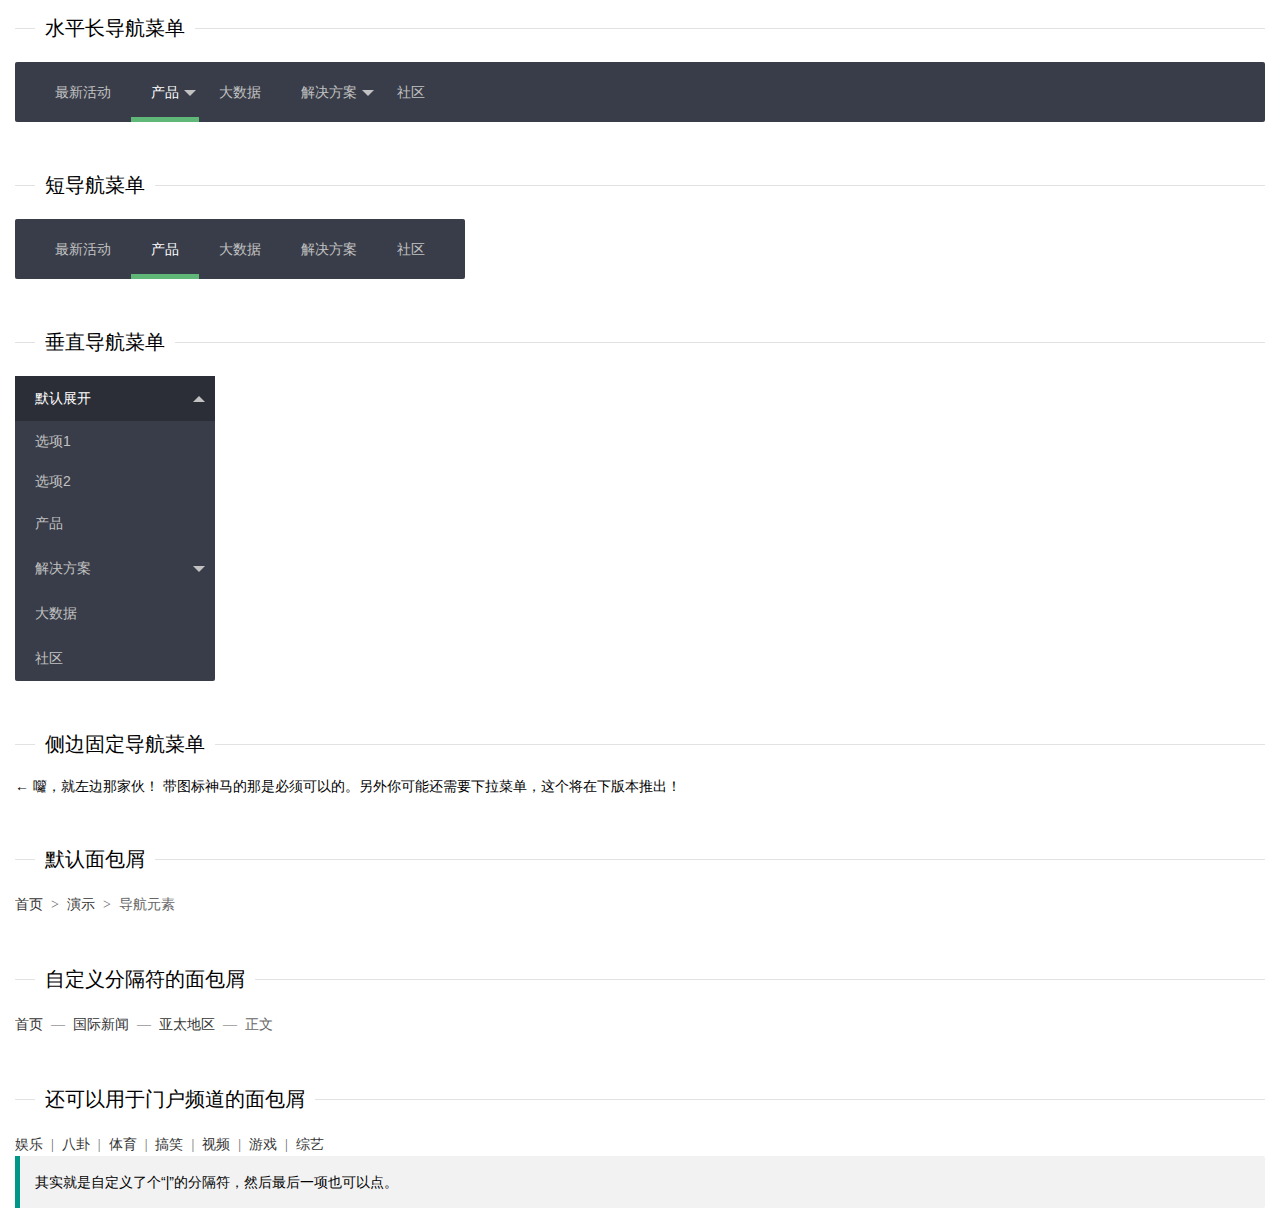
<file: nav.html>
<!doctype html>
<html>

	<head>
		<meta charset="utf-8">
		<title>Layui</title>
		<meta name="renderer" content="webkit">
		<meta http-equiv="X-UA-Compatible" content="IE=edge,chrome=1">
		<meta name="viewport" content="width=device-width, initial-scale=1, maximum-scale=1">
		<link rel="stylesheet" href="plugins/layui/css/layui.css" media="all" />
	</head>

	<body>
		<div style="margin: 15px;">
			<fieldset class="layui-elem-field layui-field-title">
				<legend>水平长导航菜单</legend>
			</fieldset>

			<ul class="layui-nav">
				<li class="layui-nav-item">
					<a href="javascript:;">最新活动</a>
				</li>
				<li class="layui-nav-item layui-this">
					<a href="javascript:;">产品</a>
					<dl class="layui-nav-child">
						<dd>
							<a href="">选项1</a>
						</dd>
						<dd>
							<a href="nav/ul123.html">选项2</a>
						</dd>
						<dd>
							<a href="">选项3</a>
						</dd>
					</dl>
				</li>
				<li class="layui-nav-item">
					<a href="">大数据</a>
				</li>
				<li class="layui-nav-item">
					<a href="javascript:;">解决方案</a>
					<dl class="layui-nav-child">
						<dd>
							<a href="">移动模块</a>
						</dd>
						<dd>
							<a href="">后台模版</a>
						</dd>
						<dd>
							<a href="">电商平台</a>
						</dd>
					</dl>
				</li>
				<li class="layui-nav-item">
					<a href="javascript:;">社区</a>
				</li>
			</ul>

			<fieldset class="layui-elem-field layui-field-title" style="margin-top: 50px;">
				<legend>短导航菜单</legend>
			</fieldset>

			<ul class="layui-nav layui-inline">
				<li class="layui-nav-item">
					<a href="">最新活动</a>
				</li>
				<li class="layui-nav-item layui-this">
					<a href="javascript:;">产品</a>
				</li>
				<li class="layui-nav-item">
					<a href="">大数据</a>
				</li>
				<li class="layui-nav-item">
					<a href="javascript:;">解决方案</a>
				</li>
				<li class="layui-nav-item">
					<a href="">社区</a>
				</li>
			</ul>

			<fieldset class="layui-elem-field layui-field-title" style="margin-top: 50px;">
				<legend>垂直导航菜单</legend>
			</fieldset>

			<ul class="layui-nav layui-nav-tree">
				<li class="layui-nav-item layui-nav-itemed">
					<a href="javascript:;">默认展开</a>
					<dl class="layui-nav-child">
						<dd>
							<a href="">选项1</a>
						</dd>
						<dd>
							<a href="">选项2</a>
						</dd>
					</dl>
				</li>
				<li class="layui-nav-item">
					<a href="">产品</a>
				</li>
				<li class="layui-nav-item">
					<a href="javascript:;">解决方案</a>
					<dl class="layui-nav-child">
						<dd>
							<a href="">移动模块</a>
						</dd>
						<dd>
							<a href="">后台模版</a>
						</dd>
						<dd>
							<a href="">电商平台</a>
						</dd>
					</dl>
				</li>
				<li class="layui-nav-item">
					<a href="">大数据</a>
				</li>
				<li class="layui-nav-item">
					<a href="">社区</a>
				</li>
			</ul>

			<fieldset class="layui-elem-field layui-field-title" style="margin-top: 50px;">
				<legend>侧边固定导航菜单</legend>
			</fieldset>

			← 囖，就左边那家伙！ 带图标神马的那是必须可以的。另外你可能还需要下拉菜单，这个将在下版本推出！

			<fieldset class="layui-elem-field layui-field-title" style="margin-top: 50px;">
				<legend>默认面包屑</legend>
			</fieldset>

			<span class="layui-breadcrumb">
		  <a href="/">首页</a>
		  <a href="/demo/">演示</a>
		  <a><cite>导航元素</cite></a>
		</span>

			<fieldset class="layui-elem-field layui-field-title" style="margin-top: 50px;">
				<legend>自定义分隔符的面包屑</legend>
			</fieldset>

			<span class="layui-breadcrumb" lay-separator="—">
		  <a href="">首页</a>
		  <a href="">国际新闻</a>
		  <a href="">亚太地区</a>
		  <a><cite>正文</cite></a>
		</span>

			<fieldset class="layui-elem-field layui-field-title" style="margin-top: 50px;">
				<legend>还可以用于门户频道的面包屑</legend>
			</fieldset>

			<span class="layui-breadcrumb" lay-separator="|">
		  <a href="">娱乐</a>
		  <a href="">八卦</a>
		  <a href="">体育</a>
		  <a href="">搞笑</a>
		  <a href="">视频</a>
		  <a href="">游戏</a>
		  <a href="">综艺</a>
		</span>

			<p class="layui-elem-quote">其实就是自定义了个“|”的分隔符，然后最后一项也可以点。</p>
		</div>
		<script type="text/javascript" src="plugins/layui/layui.js"></script>
		<script>
			layui.use('element', function() {
				var element = layui.element(); //导航的hover效果、二级菜单等功能，需要依赖element模块

			});
		</script>

	</body>

</html>
</file>
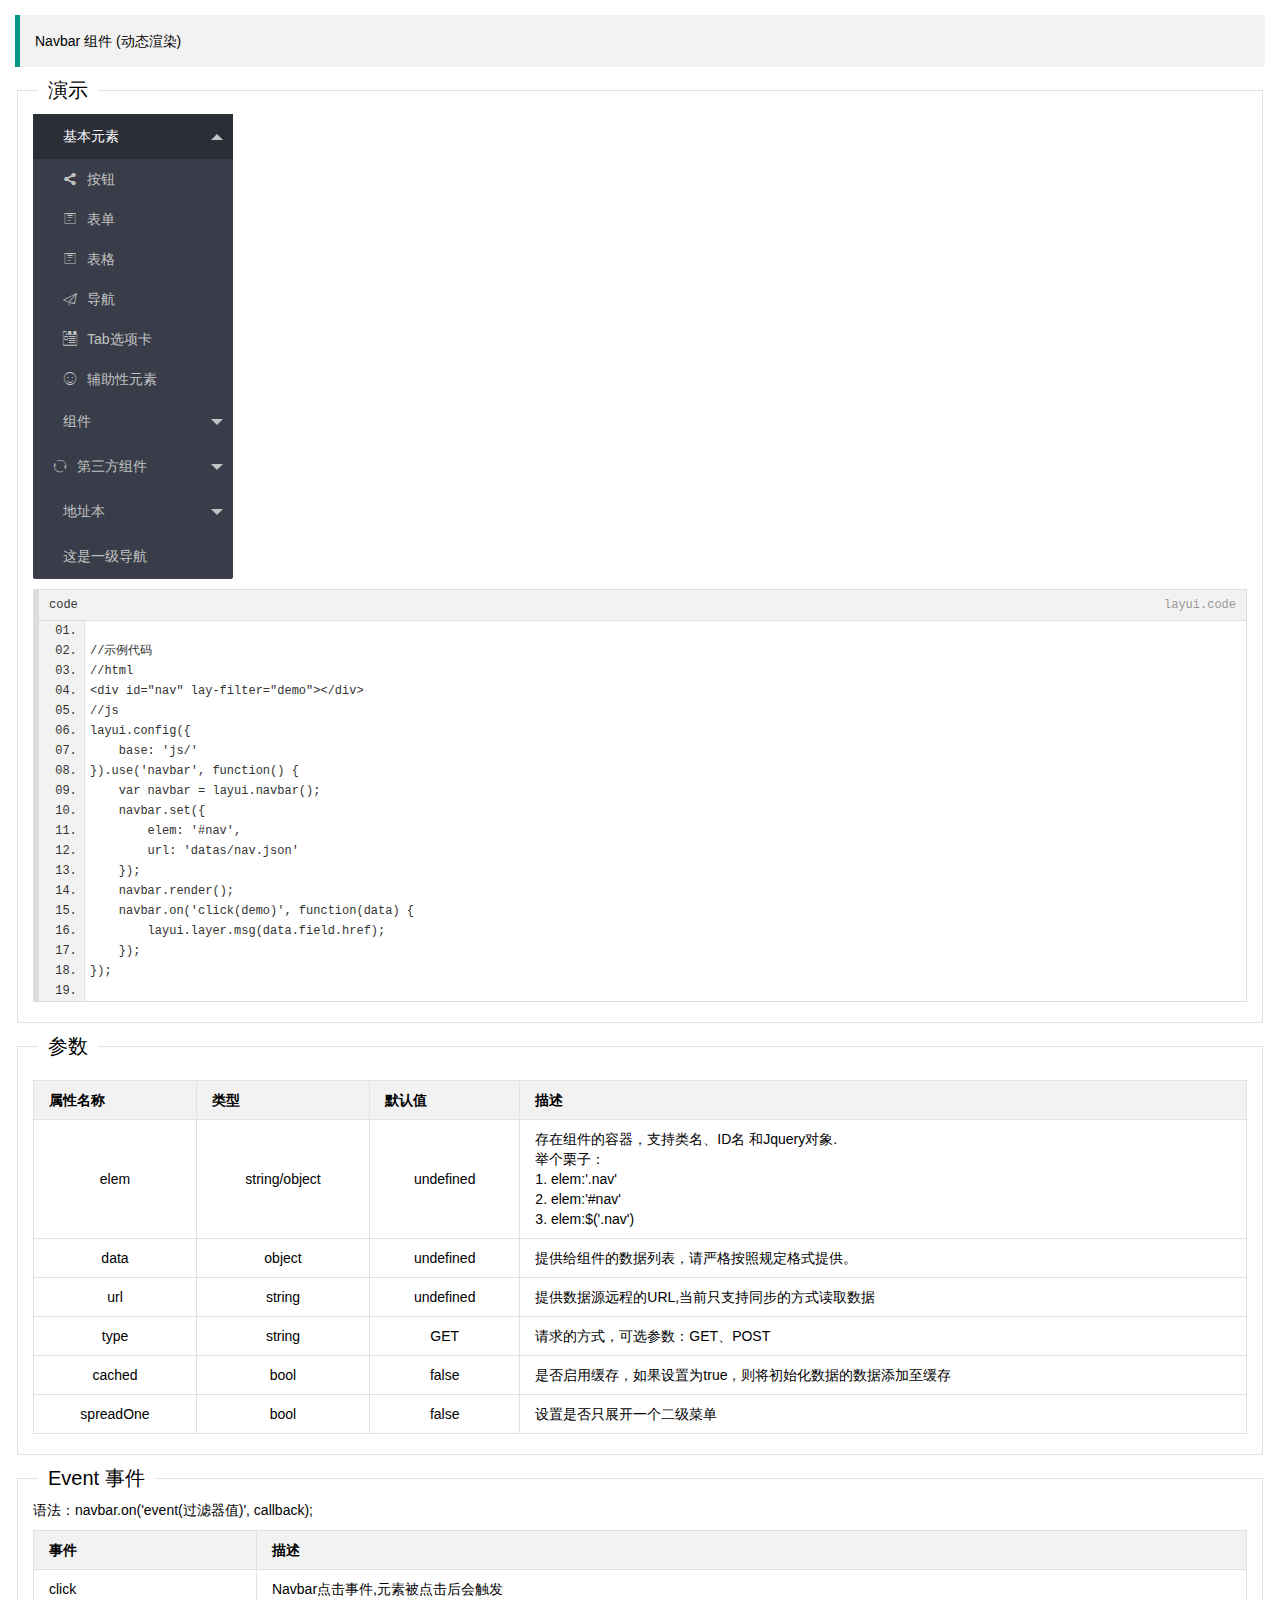
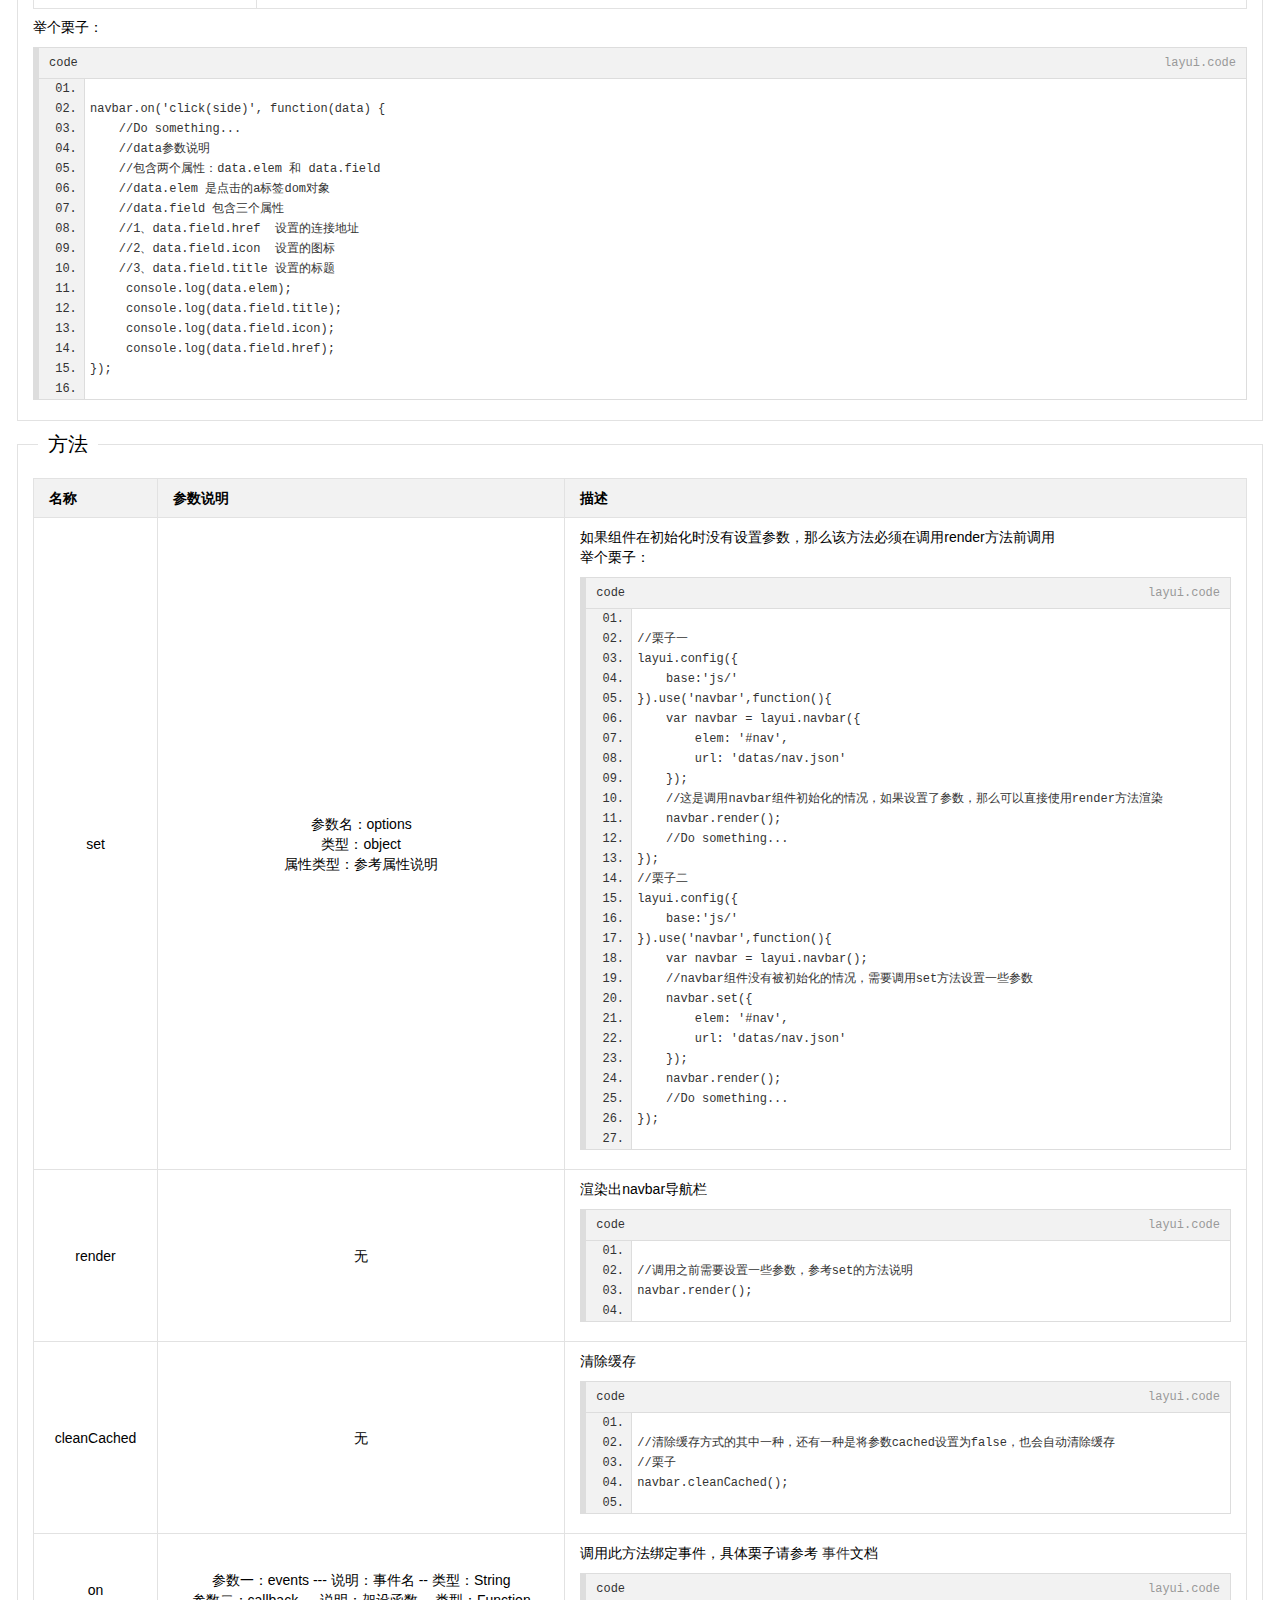
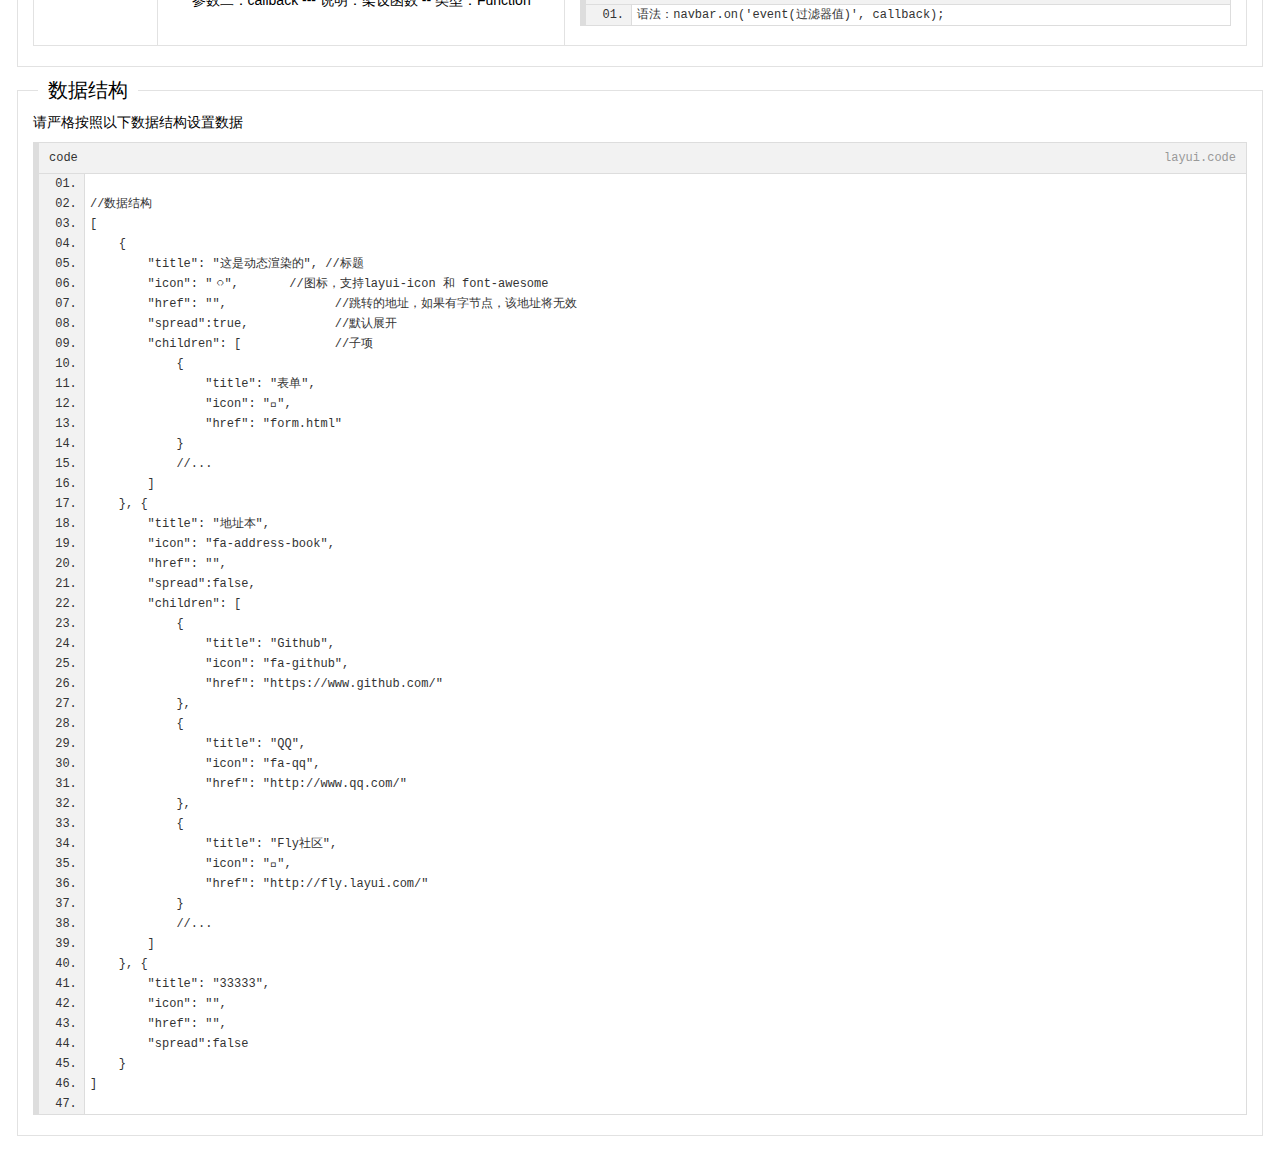
<file: navbar.html>
<!DOCTYPE html>
<html>

	<head>
		<meta charset="utf-8">
		<title>Navbar</title>
		<meta name="renderer" content="webkit">
		<meta http-equiv="X-UA-Compatible" content="IE=edge,chrome=1">
		<meta name="viewport" content="width=device-width, initial-scale=1, maximum-scale=1">
		<meta name="apple-mobile-web-app-status-bar-style" content="black">
		<meta name="apple-mobile-web-app-capable" content="yes">
		<meta name="format-detection" content="telephone=no">

		<link rel="stylesheet" href="plugins/layui/css/layui.css" media="all" />
		<link rel="stylesheet" href="css/global.css" media="all">
		<link rel="stylesheet" type="text/css" href="http://www.jq22.com/jquery/font-awesome.4.6.0.css">
	</head>

	<body>
		<div style="margin: 15px;">
			<blockquote class="layui-elem-quote">
				<h1>Navbar 组件 (动态渲染)</h1></blockquote>
			<fieldset class="layui-elem-field">
				<legend>演示</legend>
				<div class="layui-field-box">
					<div id="nav" lay-filter="demo"></div>
					<pre class="layui-code">
						//示例代码
						//html
						&lt;div id=&quot;nav&quot; lay-filter=&quot;demo&quot;&gt;&lt;/div&gt;
						//js
						layui.config({
						    base: 'js/'
						}).use('navbar', function() {
						    var navbar = layui.navbar();
						    navbar.set({
						        elem: '#nav',
						        url: 'datas/nav.json'
						    });
						    navbar.render();
						    navbar.on('click(demo)', function(data) {
						        layui.layer.msg(data.field.href);
						    });
						});
						</pre>
				</div>
			</fieldset>
			<fieldset class="layui-elem-field">
				<legend>参数</legend>
				<div class="layui-field-box">
					<table class="layui-table">
						<thead>
							<tr>
								<th>属性名称</th>
								<th>类型</th>
								<th>默认值</th>
								<th>描述</th>
							</tr>
						</thead>
						<tbody>
							<tr>
								<td style="text-align: center;">elem</td>
								<td style="text-align: center;">string/object</td>
								<td style="text-align: center;">undefined</td>
								<td>
									<p>存在组件的容器，支持类名、ID名 和Jquery对象.</p>
									<p>举个栗子：</p>
									<p>1. elem:'.nav'</p>
									<p>2. elem:'#nav'</p>
									<p>3. elem:$('.nav')</p>
								</td>
							</tr>
							<tr>
								<td style="text-align: center;">data</td>
								<td style="text-align: center;">object</td>
								<td style="text-align: center;">undefined</td>
								<td>
									<p>提供给组件的数据列表，请严格按照规定格式提供。</p>
								</td>
							</tr>
							<tr>
								<td style="text-align: center;">url</td>
								<td style="text-align: center;">string</td>
								<td style="text-align: center;">undefined</td>
								<td>
									<p>提供数据源远程的URL,当前只支持同步的方式读取数据</p>
								</td>
							</tr>
							<tr>
								<td style="text-align: center;">type</td>
								<td style="text-align: center;">string</td>
								<td style="text-align: center;">GET</td>
								<td>
									<p>请求的方式，可选参数：GET、POST</p>
								</td>
							</tr>
							<tr>
								<td style="text-align: center;">cached</td>
								<td style="text-align: center;">bool</td>
								<td style="text-align: center;">false</td>
								<td>
									<p>是否启用缓存，如果设置为true，则将初始化数据的数据添加至缓存</p>
								</td>
							</tr>
							<tr>
								<td style="text-align: center;">spreadOne</td>
								<td style="text-align: center;">bool</td>
								<td style="text-align: center;">false</td>
								<td>
									<p>设置是否只展开一个二级菜单</p>
								</td>
							</tr>
						</tbody>
					</table>
				</div>
			</fieldset>
			<fieldset class="layui-elem-field" id="event">
				<legend>Event 事件</legend>
				<div class="layui-field-box">
					<p>语法：navbar.on('event(过滤器值)', callback);</p>
					<table class="layui-table">
						<thead>
							<tr>
								<th>事件</th>
								<th>描述</th>
							</tr>
						</thead>
						<tbody>
							<tr>
								<td>click</td>
								<td>Navbar点击事件,元素被点击后会触发</td>
							</tr>
						</tbody>
					</table>
					<p>举个栗子：</p>
					<p>
						<pre class="layui-code">
						navbar.on('click(side)', function(data) {
						    //Do something...
						    //data参数说明
						    //包含两个属性：data.elem 和 data.field
						    //data.elem 是点击的a标签dom对象
						    //data.field 包含三个属性
						    //1、data.field.href  设置的连接地址
						    //2、data.field.icon  设置的图标
						    //3、data.field.title 设置的标题
					     console.log(data.elem);
					     console.log(data.field.title);
					     console.log(data.field.icon);
					     console.log(data.field.href);
						});
						</pre>
					</p>
				</div>
			</fieldset>
			<fieldset class="layui-elem-field">
				<legend>方法</legend>
				<div class="layui-field-box">
					<table class="layui-table">
						<thead>
							<tr>
								<th>名称</th>
								<th>参数说明</th>
								<th>描述</th>
							</tr>
						</thead>
						<tbody>
							<tr>
								<td style="text-align: center;">set</td>
								<td style="text-align: center;">
									<p>参数名：options</p>
									<p>类型：object</p>
									<p>属性类型：参考属性说明</p>
								</td>
								<td>
									如果组件在初始化时没有设置参数，那么该方法必须在调用render方法前调用
									<p>举个栗子：</p>
									<p>
										<pre class="layui-code">
										//栗子一
										layui.config({
										    base:'js/'
										}).use('navbar',function(){
										    var navbar = layui.navbar({
										        elem: '#nav',
										        url: 'datas/nav.json'
										    });
										    //这是调用navbar组件初始化的情况，如果设置了参数，那么可以直接使用render方法渲染
										    navbar.render();
										    //Do something...
										});
										//栗子二
										layui.config({
										    base:'js/'
										}).use('navbar',function(){
										    var navbar = layui.navbar();
										    //navbar组件没有被初始化的情况，需要调用set方法设置一些参数
										    navbar.set({
										        elem: '#nav',
										        url: 'datas/nav.json'
										    });
										    navbar.render();
										    //Do something...
										});
										</pre>
									</p>
								</td>
							</tr>
							<tr>
								<td style="text-align: center;">render</td>
								<td style="text-align: center;">
									无
								</td>
								<td>
									<p>渲染出navbar导航栏</p>
									<p>
										<pre class="layui-code">
										//调用之前需要设置一些参数，参考set的方法说明
										navbar.render();
										</pre>
									</p>
								</td>
							</tr>
							<tr>
								<td style="text-align: center;">cleanCached</td>
								<td style="text-align: center;">
									无
								</td>
								<td>
									<p>清除缓存</p>
									<p>
										<pre class="layui-code">
										//清除缓存方式的其中一种，还有一种是将参数cached设置为false，也会自动清除缓存
										//栗子
										navbar.cleanCached();
										</pre>
									</p>
								</td>
							</tr>
							<tr>
								<td style="text-align: center;">on</td>
								<td style="text-align: center;">
									<p>参数一：events --- 说明：事件名 -- 类型：String</p>
									<p>参数二：callback --- 说明：架设函数 -- 类型：Function</p>
								</td>
								<td>
									<p>调用此方法绑定事件，具体栗子请参考
										<a href="#event">事件</a>文档</p>
									<p>
										<pre class="layui-code">语法：navbar.on('event(过滤器值)', callback);</pre>
									</p>
								</td>
							</tr>
						</tbody>
					</table>
				</div>
			</fieldset>
			<fieldset class="layui-elem-field">
				<legend>数据结构</legend>
				<div class="layui-field-box">
					<p>请严格按照以下数据结构设置数据</p>
					<pre class="layui-code">
						//数据结构
						[
						    {
						        "title": "这是动态渲染的", //标题
						        "icon": "&#x1002;",       //图标，支持layui-icon 和 font-awesome
						        "href": "",               //跳转的地址，如果有字节点，该地址将无效
						        "spread":true,            //默认展开
						        "children": [             //子项
						            {
						                "title": "表单",
						                "icon": "&#xe62a;",
						                "href": "form.html"
						            }
						            //...
						        ]
						    }, {
						        "title": "地址本",
						        "icon": "fa-address-book",
						        "href": "",
						        "spread":false,
						        "children": [
						            {
						                "title": "Github",
						                "icon": "fa-github",
						                "href": "https://www.github.com/"
						            },
						            {
						                "title": "QQ",
						                "icon": "fa-qq",
						                "href": "http://www.qq.com/"
						            },
						            {
						                "title": "Fly社区",
						                "icon": "&#xe609;",
						                "href": "http://fly.layui.com/"
						            }
						            //...
						        ]
						    }, {
						        "title": "33333",
						        "icon": "",
						        "href": "",
						        "spread":false
						    }
						]
				</pre>
				</div>
			</fieldset>
		</div>
		<script type="text/javascript" src="plugins/layui/layui.js"></script>
		<script>
			layui.config({
				base: 'js/'
			}).use(['navbar', 'code'], function() {
				var navbar = layui.navbar(),
					layer = parent.layer === undefined ? layui.layer : parent.layer,
					$ = layui.jquery;
				layui.code();
				navbar.set({
					elem: '#nav',
					url: 'datas/nav.json',
					cached: true
				});
				navbar.render();
				navbar.on('click(demo)', function(data) {
					console.log(data.elem);
					console.log(data.field.title);
					console.log(data.field.icon);
					console.log(data.field.href);
					layer.msg(data.field.href);
				});
			});
		</script>
	</body>

</html>
</file>
<file: plugins/layui/css/layui.css>
/** layui-v1.0.9_rls MIT License By http://www.layui.com */
 .layui-laypage a,a{text-decoration:none}.layui-btn,.layui-inline,img{vertical-align:middle}.layui-btn,.layui-unselect{-webkit-user-select:none;-ms-user-select:none;-moz-user-select:none}.layui-btn,.layui-tree li i,.layui-unselect{-moz-user-select:none}blockquote,body,button,dd,div,dl,dt,form,h1,h2,h3,h4,h5,h6,input,li,ol,p,pre,td,textarea,th,ul{margin:0;padding:0;-webkit-tap-highlight-color:rgba(0,0,0,0)}a:active,a:hover{outline:0}img{display:inline-block;border:none}li{list-style:none}table{border-collapse:collapse;border-spacing:0}h1,h2,h3{font-size:14px;font-weight:400}h4,h5,h6{font-size:100%;font-weight:400}button,input,optgroup,option,select,textarea{font-family:inherit;font-size:inherit;font-style:inherit;font-weight:inherit;outline:0}pre{white-space:pre-wrap;white-space:-moz-pre-wrap;white-space:-pre-wrap;white-space:-o-pre-wrap;word-wrap:break-word}::-webkit-scrollbar{width:10px;height:10px}::-webkit-scrollbar-button:vertical{display:none}::-webkit-scrollbar-corner,::-webkit-scrollbar-track{background-color:#e2e2e2}::-webkit-scrollbar-thumb{border-radius:0;background-color:rgba(0,0,0,.3)}::-webkit-scrollbar-thumb:vertical:hover{background-color:rgba(0,0,0,.35)}::-webkit-scrollbar-thumb:vertical:active{background-color:rgba(0,0,0,.38)}@font-face{font-family:layui-icon;src:url(../font/iconfont.eot?v=1.0.9);src:url(../font/iconfont.eot?v=1.0.9#iefix) format('embedded-opentype'),url(../font/iconfont.svg?v=1.0.9#iconfont) format('svg'),url(../font/iconfont.woff?v=1.0.9) format('woff'),url(../font/iconfont.ttf?v=1.0.9) format('truetype')}.layui-icon{font-family:layui-icon!important;font-size:16px;font-style:normal;-webkit-font-smoothing:antialiased;-moz-osx-font-smoothing:grayscale}body{line-height:24px;font:14px Helvetica Neue,Helvetica,PingFang SC,\5FAE\8F6F\96C5\9ED1,Tahoma,Arial,sans-serif}hr{height:1px;margin:10px 0;border:0;background-color:#e2e2e2;clear:both}a{color:#333}a:hover{color:#777}a cite{font-style:normal;*cursor:pointer}.layui-box,.layui-box *{-webkit-box-sizing:content-box!important;-moz-box-sizing:content-box!important;box-sizing:content-box!important}.layui-border-box,.layui-border-box *{-webkit-box-sizing:border-box!important;-moz-box-sizing:border-box!important;box-sizing:border-box!important}.layui-clear{clear:both;*zoom:1}.layui-clear:after{content:'\20';clear:both;*zoom:1;display:block;height:0}.layui-inline{position:relative;display:inline-block;*display:inline;*zoom:1}.layui-edge{position:absolute;width:0;height:0;border-style:dashed;border-color:transparent;overflow:hidden}.layui-elip{text-overflow:ellipsis;overflow:hidden;white-space:nowrap}.layui-disabled,.layui-disabled:hover{color:#d2d2d2!important;cursor:not-allowed!important}.layui-circle{border-radius:100%}.layui-show{display:block!important}.layui-hide{display:none!important}.layui-main{position:relative;width:1140px;margin:0 auto}.layui-header{position:relative;z-index:1000;height:60px}.layui-header a:hover{transition:all .5s;-webkit-transition:all .5s}.layui-side{position:fixed;top:0;bottom:0;z-index:999;width:200px;overflow-x:hidden}.layui-side-scroll{width:220px;height:100%;overflow-x:hidden}.layui-body{position:absolute;left:200px;right:0;top:0;bottom:0;z-index:998;width:auto;overflow:hidden;overflow-y:auto;-webkit-box-sizing:border-box;-moz-box-sizing:border-box;box-sizing:border-box}.layui-layout-admin .layui-header{background-color:#23262E}.layui-layout-admin .layui-side{top:60px;width:200px;overflow-x:hidden}.layui-layout-admin .layui-body{top:60px;bottom:44px}.layui-layout-admin .layui-main{width:auto;margin:0 15px}.layui-layout-admin .layui-footer{position:fixed;left:200px;right:0;bottom:0;height:44px;background-color:#eee}.layui-btn,.layui-input,.layui-select,.layui-textarea,.layui-upload-button{outline:0;-webkit-transition:border-color .3s cubic-bezier(.65,.05,.35,.5);transition:border-color .3s cubic-bezier(.65,.05,.35,.5);-webkit-box-sizing:border-box!important;-moz-box-sizing:border-box!important;box-sizing:border-box!important}.layui-elem-quote{margin-bottom:10px;padding:15px;line-height:22px;border-left:5px solid #009688;border-radius:0 2px 2px 0;background-color:#f2f2f2}.layui-quote-nm{border-color:#e2e2e2;border-style:solid;border-width:1px 1px 1px 5px;background:0 0}.layui-elem-field{margin-bottom:10px;padding:0;border:1px solid #e2e2e2}.layui-elem-field legend{margin-left:20px;padding:0 10px;font-size:20px;font-weight:300}.layui-field-title{margin:10px 0 20px;border:none;border-top:1px solid #e2e2e2}.layui-field-box{padding:10px 15px}.layui-field-title .layui-field-box{padding:10px 0}.layui-progress{position:relative;height:6px;border-radius:20px;background-color:#e2e2e2}.layui-progress-bar{position:absolute;width:0;max-width:100%;height:6px;border-radius:20px;text-align:right;background-color:#5FB878;transition:all .3s;-webkit-transition:all .3s}.layui-progress-big,.layui-progress-big .layui-progress-bar{height:18px;line-height:18px}.layui-progress-text{position:relative;top:-18px;line-height:18px;font-size:12px;color:#666}.layui-progress-big .layui-progress-text{position:static;padding:0 10px;color:#fff}.layui-collapse{border:1px solid #e2e2e2;border-radius:2px}.layui-colla-item{border-top:1px solid #e2e2e2}.layui-colla-item:first-child{border-top:none}.layui-colla-title{position:relative;height:42px;line-height:42px;padding:0 15px 0 35px;color:#333;background-color:#f2f2f2;cursor:pointer}.layui-colla-content{display:none;padding:10px 15px;line-height:22px;border-top:1px solid #e2e2e2;color:#666}.layui-colla-icon{position:absolute;left:15px;top:0;font-size:14px}.layui-bg-red{background-color:#FF5722}.layui-bg-orange{background-color:#F7B824}.layui-bg-green{background-color:#009688}.layui-bg-cyan{background-color:#2F4056}.layui-bg-blue{background-color:#1E9FFF}.layui-bg-black{background-color:#393D49}.layui-bg-gray{background-color:#eee}.layui-word-aux{font-size:12px;color:#999;padding:0 5px}.layui-btn{display:inline-block;height:38px;line-height:38px;padding:0 18px;background-color:#009688;color:#fff;white-space:nowrap;text-align:center;font-size:14px;border:none;border-radius:2px;cursor:pointer;opacity:.9;filter:alpha(opacity=90)}.layui-btn:hover{opacity:.8;filter:alpha(opacity=80);color:#fff}.layui-btn:active{opacity:1;filter:alpha(opacity=100)}.layui-btn+.layui-btn{margin-left:10px}.layui-btn-radius{border-radius:100px}.layui-btn .layui-icon{font-size:18px;vertical-align:bottom}.layui-btn-primary{border:1px solid #C9C9C9;background-color:#fff;color:#555}.layui-btn-primary:hover{border-color:#009688;color:#333}.layui-btn-normal{background-color:#1E9FFF}.layui-btn-warm{background-color:#F7B824}.layui-btn-danger{background-color:#FF5722}.layui-btn-disabled,.layui-btn-disabled:active,.layui-btn-disabled:hover{border:1px solid #e6e6e6;background-color:#FBFBFB;color:#C9C9C9;cursor:not-allowed;opacity:1}.layui-btn-big{height:44px;line-height:44px;padding:0 25px;font-size:16px}.layui-btn-small{height:30px;line-height:30px;padding:0 10px;font-size:12px}.layui-btn-small i{font-size:16px!important}.layui-btn-mini{height:22px;line-height:22px;padding:0 5px;font-size:12px}.layui-btn-mini i{font-size:14px!important}.layui-btn-group{display:inline-block;vertical-align:middle;font-size:0}.layui-btn-group .layui-btn{margin-left:0!important;margin-right:0!important;border-left:1px solid rgba(255,255,255,.5);border-radius:0}.layui-btn-group .layui-btn-primary{border-left:none}.layui-btn-group .layui-btn-primary:hover{border-color:#C9C9C9;color:#009688}.layui-btn-group .layui-btn:first-child{border-left:none;border-radius:2px 0 0 2px}.layui-btn-group .layui-btn-primary:first-child{border-left:1px solid #c9c9c9}.layui-btn-group .layui-btn:last-child{border-radius:0 2px 2px 0}.layui-btn-group .layui-btn+.layui-btn{margin-left:0}.layui-btn-group+.layui-btn-group{margin-left:10px}.layui-input,.layui-select,.layui-textarea{height:38px;line-height:38px;line-height:36px\9;border:1px solid #e6e6e6;background-color:#fff;border-radius:2px}.layui-form-label,.layui-form-mid,.layui-textarea{line-height:20px;position:relative}.layui-input,.layui-textarea{display:block;width:100%;padding-left:10px}.layui-input:hover,.layui-textarea:hover{border-color:#D2D2D2!important}.layui-input:focus,.layui-textarea:focus{border-color:#C9C9C9!important}.layui-textarea{min-height:100px;height:auto;padding:6px 10px;resize:vertical}.layui-select{padding:0 10px}.layui-form input[type=checkbox],.layui-form input[type=radio],.layui-form select{display:none}.layui-form-item{margin-bottom:15px;clear:both;*zoom:1}.layui-form-item:after{content:'\20';clear:both;*zoom:1;display:block;height:0}.layui-form-label{float:left;display:block;padding:9px 15px;width:80px;font-weight:400;text-align:right}.layui-form-item .layui-inline{margin-bottom:5px;margin-right:10px}.layui-input-block,.layui-input-inline{position:relative}.layui-input-block{margin-left:110px;min-height:36px}.layui-input-inline{display:inline-block;vertical-align:middle}.layui-form-item .layui-input-inline{float:left;width:190px;margin-right:10px}.layui-form-text .layui-input-inline{width:auto}.layui-form-mid{float:left;display:block;padding:8px 0;margin-right:10px}.layui-form-danger+.layui-form-select .layui-input,.layui-form-danger:focus{border:1px solid #FF5722!important}.layui-form-select{position:relative}.layui-form-select .layui-input{padding-right:30px;cursor:pointer}.layui-form-select .layui-edge{position:absolute;right:10px;top:50%;margin-top:-3px;cursor:pointer;border-width:6px;border-top-color:#c2c2c2;border-top-style:solid;transition:all .3s;-webkit-transition:all .3s}.layui-form-select dl{display:none;position:absolute;left:0;top:42px;padding:5px 0;z-index:999;min-width:100%;border:1px solid #d2d2d2;max-height:300px;overflow-y:auto;background-color:#fff;border-radius:2px;box-shadow:0 2px 4px rgba(0,0,0,.12);box-sizing:border-box}.layui-form-select dl dd,.layui-form-select dl dt{padding:0 10px;line-height:36px;white-space:nowrap;overflow:hidden;text-overflow:ellipsis}.layui-form-select dl dt{font-size:12px;color:#999}.layui-form-select dl dd{cursor:pointer}.layui-form-select dl dd:hover{background-color:#f2f2f2}.layui-form-select .layui-select-group dd{padding-left:20px}.layui-form-select dl dd.layui-this{background-color:#5FB878;color:#fff}.layui-form-checkbox,.layui-form-select dl dd.layui-disabled{background-color:#fff}.layui-form-selected dl{display:block}.layui-form-checkbox,.layui-form-checkbox *,.layui-form-radio,.layui-form-radio *,.layui-form-switch{display:inline-block;vertical-align:middle}.layui-form-selected .layui-edge{margin-top:-9px;-webkit-transform:rotate(180deg);transform:rotate(180deg);margin-top:-3px\9}:root .layui-form-selected .layui-edge{margin-top:-9px\0/IE9}.layui-select-none{margin:5px 0;text-align:center;color:#999}.layui-select-disabled .layui-disabled{border-color:#eee!important}.layui-select-disabled .layui-edge{border-top-color:#d2d2d2}.layui-form-checkbox{position:relative;height:30px;line-height:28px;margin:4px 10px 0 0;padding-right:30px;border:1px solid #d2d2d2;cursor:pointer;font-size:0;border-radius:2px;-webkit-transition:.1s linear;transition:.1s linear;box-sizing:border-box!important}.layui-form-checkbox:hover{border:1px solid #c2c2c2}.layui-form-checkbox span{padding:0 10px;height:100%;font-size:14px;background-color:#d2d2d2;color:#fff;overflow:hidden;white-space:nowrap;text-overflow:ellipsis}.layui-form-checkbox:hover span{background-color:#c2c2c2}.layui-form-checkbox i{position:absolute;right:0;width:30px;color:#fff;font-size:20px;text-align:center}.layui-form-checkbox:hover i{color:#c2c2c2}.layui-form-checked,.layui-form-checked:hover{border-color:#5FB878}.layui-form-checked span,.layui-form-checked:hover span{background-color:#5FB878}.layui-form-checked i,.layui-form-checked:hover i{color:#5FB878}.layui-form-checkbox[lay-skin=primary]{margin-top:6px;border:none!important;padding-right:0;background:0 0}.layui-form-checkbox[lay-skin=primary] span{float:right;background:0 0;color:#666}.layui-form-checkbox[lay-skin=primary] i{position:relative;top:0;width:16px;line-height:16px;border:1px solid #d2d2d2;font-size:12px;border-radius:2px;background-color:#fff;-webkit-transition:.1s linear;transition:.1s linear}.layui-form-checkbox[lay-skin=primary]:hover i{border-color:#5FB878;color:#fff}.layui-form-checked[lay-skin=primary] i{border-color:#5FB878;background-color:#5FB878;color:#fff}.layui-checkbox-disbaled[lay-skin=primary] span{background:0 0!important}.layui-checkbox-disbaled[lay-skin=primary]:hover i{border-color:#d2d2d2}.layui-form-switch{position:relative;height:22px;line-height:22px;width:42px;padding:0 5px;margin-top:8px;border:1px solid #d2d2d2;border-radius:20px;cursor:pointer;background-color:#fff;-webkit-transition:.1s linear;transition:.1s linear}.layui-form-switch i{position:absolute;left:5px;top:3px;width:16px;height:16px;border-radius:20px;background-color:#d2d2d2;-webkit-transition:.1s linear;transition:.1s linear}.layui-form-switch em{position:absolute;right:5px;top:0;width:25px;padding:0!important;text-align:center!important;color:#999!important;font-style:normal!important;font-size:12px}.layui-form-onswitch{border-color:#5FB878;background-color:#5FB878}.layui-form-onswitch i{left:32px;background-color:#fff}.layui-form-onswitch em{left:5px;right:auto;color:#fff!important}.layui-checkbox-disbaled{border-color:#e2e2e2!important}.layui-checkbox-disbaled span{background-color:#e2e2e2!important}.layui-checkbox-disbaled:hover i{color:#fff!important}.layui-form-radio{line-height:28px;margin:6px 10px 0 0;padding-right:10px;cursor:pointer;font-size:0}.layui-form-radio i{margin-right:8px;font-size:22px;color:#c2c2c2}.layui-form-radio span{font-size:14px}.layui-form-radio i:hover,.layui-form-radioed i{color:#5FB878}.layui-radio-disbaled i{color:#e2e2e2!important}.layui-form-pane .layui-form-label{width:110px;padding:8px 15px;height:38px;line-height:20px;border:1px solid #e6e6e6;border-radius:2px 0 0 2px;text-align:center;background-color:#FBFBFB;overflow:hidden;white-space:nowrap;text-overflow:ellipsis;-webkit-box-sizing:border-box!important;-moz-box-sizing:border-box!important;box-sizing:border-box!important}.layui-form-pane .layui-input-inline{margin-left:-1px}.layui-form-pane .layui-input-block{margin-left:110px;left:-1px}.layui-form-pane .layui-input{border-radius:0 2px 2px 0}.layui-form-pane .layui-form-text .layui-form-label{float:none;width:100%;border-right:1px solid #e6e6e6;border-radius:2px;-webkit-box-sizing:border-box!important;-moz-box-sizing:border-box!important;box-sizing:border-box!important;text-align:left}.layui-laypage button,.layui-laypage input,.layui-nav{-webkit-box-sizing:border-box!important;-moz-box-sizing:border-box!important}.layui-form-pane .layui-form-text .layui-input-inline{display:block;margin:0;top:-1px;clear:both}.layui-form-pane .layui-form-text .layui-input-block{margin:0;left:0;top:-1px}.layui-form-pane .layui-form-text .layui-textarea{min-height:100px;border-radius:0 0 2px 2px}.layui-form-pane .layui-form-checkbox{margin:4px 0 4px 10px}.layui-form-pane .layui-form-radio,.layui-form-pane .layui-form-switch{margin-top:6px;margin-left:10px}.layui-form-pane .layui-form-item[pane]{position:relative;border:1px solid #e6e6e6}.layui-form-pane .layui-form-item[pane] .layui-form-label{position:absolute;left:0;top:0;height:100%;border-width:0 1px 0 0}.layui-form-pane .layui-form-item[pane] .layui-input-inline{margin-left:110px}.layui-layedit{border:1px solid #d2d2d2;border-radius:2px}.layui-layedit-tool{padding:3px 5px;border-bottom:1px solid #e2e2e2;font-size:0}.layedit-tool-fixed{position:fixed;top:0;border-top:1px solid #e2e2e2}.layui-layedit-tool .layedit-tool-mid,.layui-layedit-tool .layui-icon{display:inline-block;vertical-align:middle;text-align:center;font-size:14px}.layui-layedit-tool .layui-icon{position:relative;width:32px;height:30px;line-height:30px;margin:3px 5px;color:#777;cursor:pointer;border-radius:2px}.layui-layedit-tool .layui-icon:hover{color:#393D49}.layui-layedit-tool .layui-icon:active{color:#000}.layui-layedit-tool .layedit-tool-active{background-color:#e2e2e2;color:#000}.layui-layedit-tool .layui-disabled,.layui-layedit-tool .layui-disabled:hover{color:#d2d2d2;cursor:not-allowed}.layui-layedit-tool .layedit-tool-mid{width:1px;height:18px;margin:0 10px;background-color:#d2d2d2}.layedit-tool-html{width:50px!important;font-size:30px!important}.layedit-tool-b,.layedit-tool-code,.layedit-tool-help{font-size:16px!important}.layedit-tool-d,.layedit-tool-face,.layedit-tool-image,.layedit-tool-unlink{font-size:18px!important}.layedit-tool-image input{position:absolute;font-size:0;left:0;top:0;width:100%;height:100%;opacity:.01;filter:Alpha(opacity=1);cursor:pointer}.layui-layedit-iframe iframe{display:block;width:100%}#LAY_layedit_code{overflow:hidden}.layui-table{width:100%;margin:10px 0;background-color:#fff}.layui-table tr{transition:all .3s;-webkit-transition:all .3s}.layui-table thead tr{background-color:#f2f2f2}.layui-table th{text-align:left}.layui-table td,.layui-table th{padding:9px 15px;min-height:20px;line-height:20px;border:1px solid #e2e2e2;font-size:14px}.layui-table tr:hover,.layui-table[lay-even] tr:nth-child(even){background-color:#f8f8f8}.layui-table[lay-skin=line],.layui-table[lay-skin=row]{border:1px solid #e2e2e2}.layui-table[lay-skin=line] td,.layui-table[lay-skin=line] th{border:none;border-bottom:1px solid #e2e2e2}.layui-table[lay-skin=row] td,.layui-table[lay-skin=row] th{border:none;border-right:1px solid #e2e2e2}.layui-table[lay-skin=nob] td,.layui-table[lay-skin=nob] th{border:none}.layui-upload-button{position:relative;display:inline-block;vertical-align:middle;min-width:60px;height:38px;line-height:38px;border:1px solid #DFDFDF;border-radius:2px;overflow:hidden;background-color:#fff;color:#666}.layui-upload-button:hover{border:1px solid #aaa;color:#333}.layui-upload-button:active{border:1px solid #4CAF50;color:#000}.layui-upload-button input,.layui-upload-file{opacity:.01;filter:Alpha(opacity=1);cursor:pointer}.layui-upload-button input{position:absolute;left:0;top:0;z-index:10;font-size:100px;width:100%;height:100%}.layui-upload-icon{display:block;margin:0 15px;text-align:center}.layui-upload-icon i{margin-right:5px;vertical-align:top;font-size:20px;color:#5FB878}.layui-upload-iframe{position:absolute;width:0;height:0;border:0;visibility:hidden}.layui-upload-enter{border:1px solid #009E94;background-color:#009E94;color:#fff;-webkit-transform:scale(1.1);transform:scale(1.1)}.layui-upload-enter .layui-upload-icon,.layui-upload-enter .layui-upload-icon i{color:#fff}.layui-flow-more{margin:10px 0;text-align:center;color:#999;font-size:14px}.layui-flow-more a{height:32px;line-height:32px}.layui-flow-more a *{display:inline-block;vertical-align:top}.layui-flow-more a cite{padding:0 20px;border-radius:3px;background-color:#eee;color:#333;font-style:normal}.layui-flow-more a cite:hover{opacity:.8}.layui-flow-more a i{font-size:30px;color:#737383}.layui-laypage{display:inline-block;*display:inline;*zoom:1;vertical-align:middle;margin:10px 0;font-size:0}.layui-laypage>:first-child,.layui-laypage>:first-child em{border-radius:2px 0 0 2px}.layui-laypage>:last-child,.layui-laypage>:last-child em{border-radius:0 2px 2px 0}.layui-laypage a,.layui-laypage span{display:inline-block;*display:inline;*zoom:1;vertical-align:middle;padding:0 15px;border:1px solid #e2e2e2;height:28px;line-height:28px;margin:0 -1px 5px 0;background-color:#fff;color:#333;font-size:12px}.layui-laypage em{font-style:normal}.layui-laypage span{color:#999;font-weight:700}.layui-laypage .layui-laypage-curr{position:relative}.layui-laypage .layui-laypage-curr em{position:relative;color:#fff;font-weight:400}.layui-laypage .layui-laypage-curr .layui-laypage-em{position:absolute;left:-1px;top:-1px;padding:1px;width:100%;height:100%;background-color:#009688}.layui-laypage-em{border-radius:2px}.layui-laypage-next em,.layui-laypage-prev em{font-family:Sim sun;font-size:16px}.layui-laypage .layui-laypage-total{height:30px;line-height:30px;margin-left:1px;border:none;font-weight:400}.layui-laypage button,.layui-laypage input{height:30px;line-height:30px;border:1px solid #e2e2e2;border-radius:2px;vertical-align:top;background-color:#fff;box-sizing:border-box!important}.layui-laypage input{width:50px;margin:0 5px;text-align:center}.layui-laypage button{margin-left:5px;padding:0 15px;cursor:pointer}.layui-code{position:relative;margin:10px 0;padding:15px;line-height:20px;border:1px solid #ddd;border-left-width:6px;background-color:#F2F2F2;color:#333;font-family:Courier New;font-size:12px}.layui-tree{line-height:26px}.layui-tree li{text-overflow:ellipsis;overflow:hidden;white-space:nowrap}.layui-tree li .layui-tree-spread,.layui-tree li a{display:inline-block;vertical-align:top;height:26px;*display:inline;*zoom:1;cursor:pointer}.layui-tree li a{font-size:0}.layui-tree li a i{font-size:16px}.layui-tree li a cite{padding:0 6px;font-size:14px;font-style:normal}.layui-tree li i{padding-left:6px;color:#333}.layui-tree li .layui-tree-check{font-size:13px}.layui-tree li .layui-tree-check:hover{color:#009E94}.layui-tree li ul{display:none;margin-left:20px}.layui-tree li .layui-tree-enter{line-height:24px;border:1px dotted #000}.layui-tree-drag{display:none;position:absolute;left:-666px;top:-666px;background-color:#f2f2f2;padding:5px 10px;border:1px dotted #000;white-space:nowrap}.layui-tree-drag i{padding-right:5px}.layui-nav{position:relative;padding:0 20px;background-color:#393D49;color:#c2c2c2;border-radius:2px;font-size:0;box-sizing:border-box!important}.layui-nav *{font-size:14px}.layui-nav .layui-nav-item{position:relative;display:inline-block;*display:inline;*zoom:1;vertical-align:middle;line-height:60px}.layui-nav .layui-nav-item a{display:block;padding:0 20px;color:#c2c2c2;transition:all .3s;-webkit-transition:all .3s}.layui-nav .layui-this:after,.layui-nav-bar,.layui-nav-tree .layui-nav-itemed:after{position:absolute;left:0;top:0;width:0;height:5px;background-color:#5FB878;transition:all .2s;-webkit-transition:all .2s}.layui-nav-bar{z-index:1000}.layui-nav .layui-nav-item a:hover,.layui-nav .layui-this a{color:#fff}.layui-nav .layui-this:after{content:'';top:auto;bottom:0;width:100%}.layui-nav .layui-nav-more{content:'';width:0;height:0;border-style:solid dashed dashed;border-color:#c2c2c2 transparent transparent;overflow:hidden;cursor:pointer;transition:all .2s;-webkit-transition:all .2s;position:absolute;top:28px;right:3px;border-width:6px}.layui-nav .layui-nav-mored,.layui-nav-itemed .layui-nav-more{top:22px;border-style:dashed dashed solid;border-color:transparent transparent #c2c2c2}.layui-nav-child{display:none;position:absolute;left:0;top:65px;min-width:100%;line-height:36px;padding:5px 0;box-shadow:0 2px 4px rgba(0,0,0,.12);border:1px solid #d2d2d2;background-color:#fff;z-index:100;border-radius:2px;white-space:nowrap}.layui-nav .layui-nav-child a{color:#333}.layui-nav .layui-nav-child a:hover{background-color:#f2f2f2;color:#333}.layui-nav-child dd{position:relative}.layui-nav-child dd.layui-this{background-color:#5FB878;color:#fff}.layui-nav-child dd.layui-this a{color:#fff}.layui-nav-child dd.layui-this:after{display:none}.layui-nav-tree{width:200px;padding:0}.layui-nav-tree .layui-nav-item{display:block;width:100%;line-height:45px}.layui-nav-tree .layui-nav-item a{height:45px;text-overflow:ellipsis;overflow:hidden;white-space:nowrap}.layui-nav-tree .layui-nav-item a:hover{background-color:#4E5465}.layui-nav-tree .layui-nav-child dd.layui-this,.layui-nav-tree .layui-this,.layui-nav-tree .layui-this>a,.layui-nav-tree .layui-this>a:hover{background-color:#009688;color:#fff}.layui-nav-tree .layui-this:after{display:none}.layui-nav-itemed>a,.layui-nav-tree .layui-nav-title a,.layui-nav-tree .layui-nav-title a:hover{background-color:#2B2E37!important;color:#fff!important}.layui-nav-tree .layui-nav-bar{width:5px;height:0;background-color:#009688}.layui-nav-tree .layui-nav-child{position:relative;z-index:0;top:0;border:none;box-shadow:none}.layui-nav-tree .layui-nav-child a{height:40px;line-height:40px;color:#c2c2c2}.layui-nav-tree .layui-nav-child,.layui-nav-tree .layui-nav-child a:hover{background:0 0;color:#fff}.layui-nav-tree .layui-nav-more{top:20px;right:10px}.layui-nav-itemed .layui-nav-more{top:14px}.layui-nav-itemed .layui-nav-child{display:block;padding:0}.layui-nav-side{position:fixed;top:0;bottom:0;left:0;overflow-x:hidden;z-index:999}.layui-breadcrumb{visibility:hidden;font-size:0}.layui-breadcrumb a{padding-right:8px;line-height:22px;font-size:14px;color:#333!important}.layui-breadcrumb a:hover{color:#01AAED!important}.layui-breadcrumb a cite,.layui-breadcrumb a span{color:#666;cursor:text;font-style:normal}.layui-breadcrumb a span{padding-left:8px;font-family:Sim sun}.layui-tab{margin:10px 0;text-align:left!important}.layui-fixbar li,.layui-tab-bar,.layui-tab-title li,.layui-util-face ul li{cursor:pointer;text-align:center}.layui-tab[overflow]>.layui-tab-title{overflow:hidden}.layui-tab-title{position:relative;left:0;height:40px;white-space:nowrap;font-size:0;border-bottom:1px solid #e2e2e2;transition:all .2s;-webkit-transition:all .2s}.layui-tab-title li{display:inline-block;*display:inline;*zoom:1;vertical-align:middle;font-size:14px;transition:all .2s;-webkit-transition:all .2s;position:relative;line-height:40px;min-width:65px;padding:0 10px}.layui-tab-title li a{display:block}.layui-tab-title .layui-this{color:#000}.layui-tab-title .layui-this:after{position:absolute;left:0;top:0;content:'';width:100%;height:41px;border:1px solid #e2e2e2;border-bottom-color:#fff;border-radius:2px 2px 0 0;-webkit-box-sizing:border-box!important;-moz-box-sizing:border-box!important;box-sizing:border-box!important;pointer-events:none}.layui-tab-bar{position:absolute;right:0;top:0;z-index:10;width:30px;height:39px;line-height:39px;border:1px solid #e2e2e2;border-radius:2px;background-color:#fff}.layui-tab-bar .layui-icon{position:relative;display:inline-block;top:3px;transition:all .3s;-webkit-transition:all .3s}.layui-tab-item,.layui-util-face .layui-layer-TipsG{display:none}.layui-tab-more{padding-right:30px;height:auto;white-space:normal}.layui-tab-more li.layui-this:after{border-bottom-color:#e2e2e2;border-radius:2px}.layui-tab-more .layui-tab-bar .layui-icon{top:-2px;top:3px\9;-webkit-transform:rotate(180deg);transform:rotate(180deg)}:root .layui-tab-more .layui-tab-bar .layui-icon{top:-2px\0/IE9}.layui-tab-content{padding:10px}.layui-tab-title li .layui-tab-close{position:relative;margin-left:8px;top:1px;color:#c2c2c2;transition:all .2s;-webkit-transition:all .2s}.layui-tab-title li .layui-tab-close:hover{border-radius:2px;background-color:#FF5722;color:#fff}.layui-tab-brief>.layui-tab-title .layui-this{color:#009688}.layui-tab-brief>.layui-tab-more li.layui-this:after,.layui-tab-brief>.layui-tab-title .layui-this:after{border:none;border-radius:0;border-bottom:3px solid #5FB878}.layui-tab-brief[overflow]>.layui-tab-title .layui-this:after{top:-1px}.layui-tab-card{border:1px solid #e2e2e2;border-radius:2px;box-shadow:0 2px 5px 0 rgba(0,0,0,.1)}.layui-tab-card>.layui-tab-title{background-color:#f2f2f2}.layui-tab-card>.layui-tab-title li{margin-right:-1px;margin-left:-1px}.layui-tab-card>.layui-tab-title .layui-this{background-color:#fff}.layui-tab-card>.layui-tab-title .layui-this:after{border-top:none;border-width:1px;border-bottom-color:#fff}.layui-tab-card>.layui-tab-title .layui-tab-bar{height:40px;line-height:40px;border-radius:0;border-top:none;border-right:none}.layui-tab-card>.layui-tab-more .layui-this{background:0 0;color:#5FB878}.layui-tab-card>.layui-tab-more .layui-this:after{border:none}.layui-fixbar{position:fixed;right:15px;bottom:15px;z-index:9999}.layui-fixbar li{width:50px;height:50px;line-height:50px;margin-bottom:1px;font-size:30px;background-color:#9F9F9F;color:#fff;border-radius:2px;opacity:.95}.layui-fixbar li:hover{opacity:.85}.layui-fixbar li:active{opacity:1}.layui-fixbar .layui-fixbar-top{display:none;font-size:40px}body .layui-util-face{border:none;background:0 0}body .layui-util-face .layui-layer-content{padding:0;background-color:#fff;color:#666;box-shadow:none}.layui-util-face ul{position:relative;width:372px;padding:10px;border:1px solid #D9D9D9;background-color:#fff;box-shadow:0 0 20px rgba(0,0,0,.2)}.layui-util-face ul li{float:left;border:1px solid #e8e8e8;height:22px;width:26px;overflow:hidden;margin:-1px 0 0 -1px;padding:4px 2px}.layui-util-face ul li:hover{position:relative;z-index:2;border:1px solid #eb7350;background:#fff9ec}.layui-anim{-webkit-animation-duration:.3s;animation-duration:.3s;-webkit-animation-fill-mode:both;animation-fill-mode:both}.layui-anim-loop{-webkit-animation-iteration-count:infinite;animation-iteration-count:infinite}@-webkit-keyframes layui-rotate{from{-webkit-transform:rotate(0)}to{-webkit-transform:rotate(360deg)}}@keyframes layui-rotate{from{transform:rotate(0)}to{transform:rotate(360deg)}}.layui-anim-rotate{-webkit-animation-name:layui-rotate;animation-name:layui-rotate;-webkit-animation-duration:1s;animation-duration:1s;-webkit-animation-timing-function:linear;animation-timing-function:linear}@-webkit-keyframes layui-up{from{-webkit-transform:translate3d(0,100%,0);opacity:.3}to{-webkit-transform:translate3d(0,0,0);opacity:1}}@keyframes layui-up{from{transform:translate3d(0,100%,0);opacity:.3}to{transform:translate3d(0,0,0);opacity:1}}.layui-anim-up{-webkit-animation-name:layui-up;animation-name:layui-up}@-webkit-keyframes layui-upbit{from{-webkit-transform:translate3d(0,30px,0);opacity:.3}to{-webkit-transform:translate3d(0,0,0);opacity:1}}@keyframes layui-upbit{from{transform:translate3d(0,30px,0);opacity:.3}to{transform:translate3d(0,0,0);opacity:1}}.layui-anim-upbit{-webkit-animation-name:layui-upbit;animation-name:layui-upbit}@-webkit-keyframes layui-scale{0%{opacity:.3;-webkit-transform:scale(.5)}100%{opacity:1;-webkit-transform:scale(1)}}@keyframes layui-scale{0%{opacity:.3;-ms-transform:scale(.5);transform:scale(.5)}100%{opacity:1;-ms-transform:scale(1);transform:scale(1)}}.layui-anim-scale{-webkit-animation-name:layui-scale;animation-name:layui-scale}@-webkit-keyframes layui-scale-spring{0%{opacity:.5;-webkit-transform:scale(.5)}80%{opacity:.8;-webkit-transform:scale(1.1)}100%{opacity:1;-webkit-transform:scale(1)}}@keyframes layui-scale-spring{0%{opacity:.5;-ms-transform:scale(.5);transform:scale(.5)}80%{opacity:.8;-ms-transform:scale(1.1);transform:scale(1.1)}100%{opacity:1;-ms-transform:scale(1);transform:scale(1)}}.layui-anim-scaleSpring{-webkit-animation-name:layui-scale-spring;animation-name:layui-scale-spring}@media screen and (max-width:450px){.layui-form-item .layui-form-label{text-overflow:ellipsis;overflow:hidden;white-space:nowrap}.layui-form-item .layui-inline{display:block;margin-right:0;margin-bottom:20px;clear:both}.layui-form-item .layui-inline:after{content:'\20';clear:both;display:block;height:0}.layui-form-item .layui-input-inline{display:block;float:none;left:-3px;width:auto;margin:0 0 10px 112px}.layui-form-item .layui-input-inline+.layui-form-mid{margin-left:110px;top:-5px;padding:0}.layui-form-item .layui-form-checkbox{margin-right:5px;margin-bottom:5px}}
</file>
<file: css/global.css>
/**

 layui官网
 By 贤心

*/


/* 布局 */
.site-inline{font-size: 0;}
.site-tree, .site-content{display: inline-block;  *display:inline; *zoom:1; vertical-align: top; font-size: 14px;}
.site-tree{width: 220px; min-height: 900px; padding: 5px 0 20px;}
.site-content{width: 899px; min-height: 900px; padding: 20px 0 10px 20px;}

/* 头部 */admin-side-toggle
.header{height: 65px; border-bottom: 1px solid #404553;  background-color: #393D49; color: #fff;}
.logo{position: absolute; left: 0; top: 18px;}
.logo img{width: 82px; height: 31px;}

.header .layui-nav{position: absolute; right: 0; top: 0; padding: 0; background: none;}
.header .layui-nav .layui-nav-item{margin: 0 20px; line-height: 66px;}

.menu{position: absolute; right: 0; top: 0; line-height: 65px;}
.menu a{display:inline-block; *display:inline; *zoom:1; vertical-align:top;}
.menu a{position: relative; padding: 0 20px; margin: 0 20px; color: #c2c2c2; font-size: 14px;}
.menu a:hover{color: #fff; transition: all .5s; -webkit-transition: all .5s}
.menu a.this{color: #fff}
.menu a.this::after{content: ''; position: absolute; left: 0; bottom: -1px; width: 100%; height: 5px; background-color: #5FB878;}

.header-index{background-color: #080018; border: none;}

.layui-layout-admin .header-demo{border-bottom-color: #1AA094; background-color: #fff;}
.header-demo .logo{left: 40px;}
.header-demo .layui-nav{top: 0;}
.header-demo .layui-nav .layui-nav-item{margin: 0 10px; line-height: 65px;}
.header-demo .layui-nav .layui-nav-item a{color: #999;}
.header-demo .layui-nav .layui-this{background-color: #f2f2f2;}
.header-demo .layui-nav .layui-nav-item a:hover, 
.header-demo .layui-nav .layui-this a{color: #000;}
.header-demo .layui-nav .layui-this:after, 
.header-demo .layui-nav-bar{background-color: #393D49;}
.header-demo .layui-nav .layui-this a{padding: 0 20px;}

/* 底部 */
.footer{padding: 30px 0; line-height: 30px; text-align: center; background-color: #eee; color: #666; font-weight: 300;}
body .layui-layout-admin .footer-demo{height: auto; padding: 5px 0; line-height: 26px;}
.footer a{padding: 0 5px;}

/* 首页banner部分 */
.site-banner{position: relative; height: 600px; text-align: center; overflow: hidden; background-color: #393D49;}
.site-banner-bg
,.site-banner-main{position: absolute; left: 0; top: 0; width: 100%; height: 100%;}
.site-banner-bg{background-position: center 0;}


.site-zfj{padding-top: 25px; height: 220px;}
.site-zfj i{position: absolute; left: 50%; top: 25px; width: 200px; height: 200px; margin-left: -100px; font-size: 200px; color: #c2c2c2;}

@-webkit-keyframes site-zfj {
  0% {opacity: 1;  -webkit-transform: translate3d(0, 0, 0) rotate(0deg) scale(1);}
  10% {opacity: 0.8; -webkit-transform: translate3d(-100px, 0px, 0) rotate(10deg) scale(0.7);}
  35% {opacity: 0.6; -webkit-transform: translate3d(100px, 0px, 0) rotate(30deg) scale(0.4);}
  50% {opacity: 0.4; -webkit-transform: translate3d(0, 0, 0) rotate(360deg) scale(0);}
  80% {opacity: 0.2; -webkit-transform: translate3d(0, 0, 0) rotate(720deg) scale(1);}
  90% {opacity: 0.1; -webkit-transform: translate3d(0, 0, 0) rotate(3600deg) scale(6);}
  100% {opacity: 1; -webkit-transform: translate3d(0, 0, 0) rotate(3600deg) scale(1);}
}
@keyframes site-zfj {
  0% {opacity: 1;  transform: translate3d(0, 0, 0) rotate(0deg) scale(1);}
  10% {opacity: 0.8; transform: translate3d(-100px, 0px, 0) rotate(10deg) scale(0.7);}
  35% {opacity: 0.6; transform: translate3d(100px, 0px, 0) rotate(30deg) scale(0.4);}
  50% {opacity: 0.4; transform: translate3d(0, 0, 0) rotate(360deg) scale(0);}
  80% {opacity: 0.2; transform: translate3d(0, 0, 0) rotate(720deg) scale(1);}
  90% {opacity: 0.1; transform: translate3d(0, 0, 0) rotate(3600deg) scale(6);}
  100% {opacity: 1; transform: translate3d(0, 0, 0) rotate(3600deg) scale(1);}
}

@-webkit-keyframes site-desc {
  0% { -webkit-transform: scale(1.1);}
  100% {opacity: 1; -webkit-transform: scale(1);}
}
@keyframes site-desc {
  0% { transform: scale(1.1);}
  100% {transform: scale(1);}
}

.layui-anim-scaleSpring{-webkit-animation-name: layui-scale-spring; animation-name: layui-scale-spring}
.site-zfj-anim i{-webkit-animation-name: site-zfj; animation-name: site-zfj; -webkit-animation-duration: 5s; animation-duration: 5s;  -webkit-animation-timing-function: linear; animation-timing-function: linear;}


.site-desc{position: relative; height: 70px; margin-top: 25px;  background: url(../images/layui/desc.png) center no-repeat;}
.site-desc-anim{-webkit-animation-name: site-desc; animation-name: site-desc;}

.site-desc cite{position: absolute; bottom: -40px; left: 0; width: 100%; color: #c2c2c2; font-style: normal;}
.site-download{margin-top: 80px; font-size: 0;}
.site-download a{position: relative; padding: 0 45px 0 90px; height: 60px; line-height: 60px; border: 1px solid #464B5B; font-size: 24px; color: #ccc; transition: all .5s; -webkit-transition: all .5s;}
.site-download a:hover{border: 1px solid #778097; color: #fff; border-radius: 30px; }
.site-download a cite{position: absolute; left: 45px; font-size: 30px;}
.site-version{position: relative; margin-top: 15px; color: #ccc; font-size: 12px;}
.site-version span{padding: 0 3px;}
.site-version *{font-style: normal;}
.site-version a{color: #e2e2e2; text-decoration: underline;}

.site-banner-other{position: absolute; left: 0; bottom: 32px; width: 100%; text-align: center;}
.site-banner-other iframe{border: none;}

.site-idea{margin: 50px 0; font-size: 0; text-align: center; font-weight: 300;}
.site-idea li{display: inline-block; vertical-align: top; *display: inline; *zoom:1; font-size: 14px; }
.site-idea li{width: 298px; height: 150px; padding: 30px; line-height: 24px; margin-left: 30px; border: 1px solid #d2d2d2; text-align: left;}
.site-idea li:first-child{margin-left: 0}
.site-idea .layui-field-title{border-color: #d2d2d2}
.site-idea .layui-field-title legend{margin: 0 20px 20px 0; padding: 0 20px; text-align: center;}


/* 辅助 */
.site-tips{margin-bottom: 10px; padding: 15px; border-left: 5px solid #0078AD; background-color: #f2f2f2;}
body .site-tips p{margin: 0;}

/* 目录 */
.site-dir{display: none;}
.site-dir li{line-height: 26px; margin-left: 20px; overflow: visible; list-style-type: disc;}
.site-dir li a{display: block;}
.site-dir li a:active{color: #01AAED;}
.site-dir li a.layui-this{color: #01AAED;}
body .layui-layer-dir{box-shadow: none; border: 1px solid #d2d2d2;}
body .layui-layer-dir .layui-layer-content{padding: 10px; max-height: 280px; overflow: auto;}
.site-dir a em{padding-left: 5px; font-size: 12px; color: #c2c2c2; font-style: normal;}

/* 文档 */
.site-tree{border-right: 1px solid #eee; }
.site-tree .layui-tree{line-height: 32px;}
.site-tree .layui-tree li i{position: relative; font-size: 22px; color: #000}
.site-tree .layui-tree li a cite{padding: 0 8px;}
.site-tree .layui-tree .site-tree-noicon a cite{padding-left: 15px;}
.site-tree .layui-tree li a em{font-size: 12px; color: #bbb; padding-right: 5px; font-style: normal;}
.site-tree .layui-tree li h2{line-height: 36px; border-left: 5px solid #009E94; margin: 15px 0 5px; padding: 0 10px; background-color: #f2f2f2;}
.site-tree .layui-tree li ul{margin-left: 27px; line-height: 28px;}
.site-tree .layui-tree li ul a,
.site-tree .layui-tree li ul a i{color: #777;}
.site-tree .layui-tree li ul a:hover{color: #333;}
.site-tree .layui-tree li ul li{margin-left: 25px; overflow: visible; list-style-type: disc; /*list-style-position: inside;*/}
.site-tree .layui-tree li ul li cite,
.site-tree .layui-tree .site-tree-noicon ul li cite{padding-left: 0;}

.site-tree .layui-tree .layui-this a{color: #01AAED;}
.site-tree .layui-tree .layui-this .layui-icon{color: #01AAED;}

.site-fix .site-tree{position: fixed; top: 0; bottom: 0; z-index: 666; min-height: 0; overflow: auto;  background-color: #fff;}
.site-fix .site-content{margin-left: 220px;}
.site-fix-footer .site-tree{margin-bottom: 120px;}


.site-title{ margin: 30px 0 20px;}
.site-title fieldset{border: none; padding: 0; border-top: 1px solid #eee;}
.site-title fieldset legend{margin-left: 20px;  padding: 0 10px; font-size: 22px; font-weight: 300;}

.site-text a{color: #01AAED;}
.site-h1{margin-bottom: 20px; line-height: 60px; padding-bottom: 10px; color: #393D49; border-bottom: 1px solid #eee;  font-size: 28px; font-weight: 300;}
.site-h1 .layui-icon{position: relative; top: 5px; font-size: 50px; margin-right: 10px;}
.site-text{position:relative;}
.site-text p{margin-bottom: 10px;  line-height:22px;}
.site-text em{padding: 0 3px; font-weight: 500; font-style: italic; color: #666;}
.site-text code{margin:0 5px; padding: 3px 10px; border: 1px solid #e2e2e2; background-color: #fbfbfb; color: #666; border-radius: 2px;}

.site-table{width: 100%; margin: 10px 0;}
.site-table thead{background-color:#f2f2f2; }
.site-table th, 
.site-table td{padding: 6px 15px; min-height: 20px; line-height: 20px; border:1px solid #ddd; font-size: 14px; font-weight: 400;}
.site-table tr:nth-child(even){background: #fbfbfb;}

.site-block{padding: 20px; border: 1px solid #eee;}
.site-block .layui-form{margin-right: 200px;}


/* 演示 */
body .layui-layout-admin .site-demo{bottom: 82px; padding: 0;z-index:-1;}
body .site-demo-nav .layui-nav-item{line-height: 40px}
.layui-nav-item .layui-icon{position: relative; /*font-size: 20px;*/}
.layui-nav-item a cite{padding: 0 10px;}
.site-demo .layui-main{margin: 15px; line-height: 22px;}
.site-demo-editor{position: absolute; top: 0; bottom: 0; left: 0; width: 50%; }
.site-demo-area{position: absolute; top: 0; bottom: 90px; width: 100%;}
.site-demo-editor textarea{position: absolute; width: 100%; height: 100%; padding: 15px; border: none; resize: none; /*background-color: #F7FBFF;*/ background-color: #272822; color: #CFBFAF; font-family: Courier New; font-size: 12px; -webkit-box-sizing: border-box !important; -moz-box-sizing: border-box !important; box-sizing: border-box !important;}
.site-demo-btn{position: absolute; bottom: 100px; right: 20px;}
.site-demo-zanzhu{position: absolute; bottom: 0; left: 0; width: 100%; height: 90px; text-align: center; background-color: #e2e2e2; overflow: hidden;}
.site-demo-zanzhu>*{position: relative; z-index: 1;}
.site-demo-zanzhu:before{content: ""; position: absolute; z-index: 0; top: 50%; left: 50%; width: 120px; margin: -10px 0px 0px -60px; text-align: center; color: rgb(170, 170, 170); font-size: 18px; font-weight: 300; }

.site-demo-result{position: absolute; right: 0; top: 0; bottom: 0; width: 50%;}
.site-demo-result iframe{position: absolute; width: 100%; height: 100%;}

.site-demo-button{margin-bottom: 30px;}
.site-demo-button div{margin: 20px 30px 10px;}
.site-demo-button .layui-btn{margin-bottom: 10px;}


.site-demo-laytpl{text-align: center;}
.site-demo-laytpl textarea,
.site-demo-laytpl div span{width: 40%;  padding: 15px; margin: 0 15px;}
.site-demo-laytpl textarea{height: 300px; border: none; background-color: #3F3F3F; color: #E3CEAB; font-family: Courier New; resize: none;}
.site-demo-laytpl div span{display: inline-block; text-align: center; background: #101010; color: #fff;}
.site-demo-tplres{margin: 10px 0; text-align: center}
.site-demo-tplres .site-demo-tplh2,
.site-demo-tplres .site-demo-tplview{display: inline-block; width: 50%;}
.site-demo-tplres h2{padding: 15px; background: #e2e2e2;}
.site-demo-tplres h3{font-weight: 700;}
.site-demo-tplres div{padding: 14px; border: 1px solid #e2e2e2; text-align: left;}

.site-demo-upload,
.site-demo-upload img{width: 200px; height: 200px; border-radius: 100%;}
.site-demo-upload{position: relative; background: #e2e2e2;}
.site-demo-upload .site-demo-upbar{position: absolute; top: 50%; left: 50%; margin: -18px 0 0 -56px;}
.site-demo-upload .layui-upload-button{background-color: rgba(0,0,0,.2); color: rgba(255,255,255,1);}

.site-demo-util{position: relative; width: 300px;}
.site-demo-util img{width: 300px; border-radius: 100%;}
.site-demo-util span{position: absolute; left: 0; top: 0; width: 100%; height: 100%; background: #333; cursor: pointer;}
@-webkit-keyframes demo-fengjie {
  0% {-webkit-filter: blur(0); opacity: 1; background: #fff; height: 300px; border-radius: 100%;}
  80% {-webkit-filter: blur(50px);  opacity: 0.95;}
  100% {-webkit-filter: blur(20px); opacity: 0; background: #fff;}
}
@keyframes demo-fengjie {
  0% {filter: blur(0); opacity: 1; background: #fff; height: 300px; border-radius: 100%;}
  80% {filter: blur(50px);  opacity: 0.95;}
  100% {filter: blur(20px); opacity: 0; background: #fff;}
}
.site-demo-fengjie{-webkit-animation-name: demo-fengjie; animation-name: demo-fengjie; -webkit-animation-duration: 5s; animation-duration: 5s;}


.layui-layout-admin .site-demo-body{top: 117px;}
.site-demo-title{position: fixed; left: 200px; right: 0; top: 76px;}
.site-demo-code{position: absolute; left: 0; top: 0; width: 100%; height: 100%; border: none; padding: 10px; resize: none; font-size: 12px; background-color: #F7FBFF; color: #881280; font-family: Courier New;}

.site-demo-body .layui-elem-quote a{color: #01AAED;}
.site-demo-body .layui-elem-quote a:hover{color: #FF5722;}


/* 其它 */
#trans-tooltip,
#tip-arrow-bottom,
#tip-arrow-top{display: none !important;}


/* 独立组件 */
.alone{width:730px; margin:200px auto;}
.alone ul{margin-left:1px; font-size:0;}
.alone li{display:inline-block; width:181px; font-size: 16px; text-align:center; line-height:80px; margin:0 1px 1px 0; background-color:#393D49; color:#fff;}
.alone li:hover{opacity:0.8;}
.alone li a{display:block; color:#fff;}


/* 自定义css */
.admin-header-item-mobile{
	position: absolute; right: 0px; height: 70px;line-height: 70px; 
	padding: 0 20px; text-align: center; top:0;
	display: none;
}

.admin-nav-tree .layui-nav-child a {
	padding-left: 30px;
}

.admin{
	border: 0;
	margin: 0;
	box-shadow:none;
}
.admin-nav-card{
	margin-top: 5px;
}
.admin-nav-card .layui-icon{
	position: relative;
}
.admin-nav-card .layui-tab-item iframe{
	width: 100%;
	border: 0;
	height: 100%;
}
.admin-nav-card>.layui-tab-title{
	border-bottom: 1px solid #1AA094;
}
.admin-nav-card .layui-tab-title cite{
	font-style: normal;
	padding-left: 5px;
}
.admin-nav-card>.layui-tab-title .layui-this{
	color: white;
    background-color: #1AA094;
}
.admin-nav-card>.layui-tab-title .layui-this:after{
	border-bottom: 0;
}
.admin-header-user img{
	width: 40px; height: 40px; border-radius: 100%;    
	/*position: relative;
    top: 15px;*/
}
.admin-header-user .layui-nav-more{
	top:33px;
}
.admin-header-user .layui-nav-mored{
	top: 26px;
}

/*lock*/
.admin-header-lock{
	width: 320px; height: 150px; padding: 20px; position: relative; text-align: center;
}
.admin-header-lock-img{
	width: 60px; height: 60px; margin: 0 auto;
}
.admin-header-lock-img img{
	width: 60px; height: 60px; border-radius: 100%;
}
.admin-header-lock-name{
	color: #009688;margin: 8px 0 15px 0;
}
.admin-header-lock-input{
	width: 150px; color: #FFFFFF; height: 30px; border: 0;background-color: #009688; padding: 0 7px; border-radius: 2px;
}
/*table*/
.site-table tbody tr td {text-align: center;}
.site-table tbody tr td .layui-btn+.layui-btn{margin-left: 0px;}
.admin-table-page {position: fixed;z-index: 19940201;bottom: 0;width: 100%;background-color: #eee;border-bottom: 1px solid #ddd;left: 0px;}
.admin-table-page .page{padding-left:20px;}
.admin-table-page .page .layui-laypage {margin: 6px 0 0 0;}

/**/
.admin-main {margin: 15px;}

.admin-side-toggle,.admin-side-full{
	position: absolute; cursor: pointer;
    z-index: 19940201;
    left: 200px;
    color: white;
    text-align: center;
    width: 30px;
    height: 30px;
    background-color: #1AA094;
    line-height: 30px;
    top: 25%;
}
.admin-side-toggle:hover{
	background-color: #5FB878;
}
.admin-side-full{
	left: 240px;
}
.admin-login-box{
	width: 185px; height: 70px; position: relative;
}

.beg-navbar .layui-nav-child dd a{
	padding-left: 30px;
}


.admin-contextmenu{
	position: absolute;line-height: 36px;padding: 5px 0;
	border: 1px solid #d2d2d2;background-color: white;z-index: 19940201;border-radius: 2px;white-space: nowrap;top:30px;
	/*width: 100px;height: 200px; */
}
.admin-contextmenu ul li{
	padding: 0 15px;
}
.admin-contextmenu ul li:hover{
	background-color: #eee;
	cursor: pointer;
}


/* 适配多设备 */
@media screen and (max-width: 750px) {
  .layui-main{width: auto; margin: 0 10px;}
  .logo,
  .header-demo .logo{left: 10px;}

  .site-nav-layim{display: none !important;}
  .header .layui-nav .layui-nav-item{margin: 0;}
  .header .layui-nav .layui-nav-item a{padding: 0 15px;}
  .site-banner{height: 300px;}
  .site-banner-bg{background-size: cover;}
  .site-zfj{height: 100px; padding-top: 5px;}
  .site-zfj i{top: 10px; width: 100px; height: 100px; margin-left: -50px; font-size: 100px;}
  .site-desc{background-size: 70%; margin: 0;}
  .site-desc cite{display: none;}
  .site-download{margin-top: 0; }
  .site-download a{height: 40px; line-height: 40px; padding: 0 25px 0 60px; border: 1px solid #778097; border-radius: 30px; color: #fff; font-size: 16px;}
  .site-download a cite{left: 20px;}
  .site-banner-other{bottom: 15px;}

  .site-idea{margin: 20px 0;}
  .site-idea li{margin: 0 0 20px 0; width: 100%; height: auto; -webkit-box-sizing: border-box !important; -moz-box-sizing: border-box !important; box-sizing: border-box !important;}
  .site-hengfu img{max-width: 100%}

  .layui-layer-dir{display: none;}
  .site-tree{position: fixed; top: 0; bottom: 0; min-height: 0; overflow: auto; z-index: 1000; left: -260px; background-color: #fff;  transition: all .3s; -webkit-transition: all .3s;}
  .site-content{width: 100%; padding: 0; overflow: auto;}
  .site-content img{max-width: 100%;}
  .site-tree-mobile{display: block!important; position: fixed; z-index: 100000; bottom: 15px; left: 15px; width: 50px; height: 50px; line-height: 50px; border-radius: 2px; text-align: center; background-color: rgba(0,0,0,.7); color: #fff;}
  .site-home .site-tree-mobile{display: none!important;}
  .site-mobile .site-tree-mobile{display: none !important;}
  .site-mobile .site-tree{left: 0;}
  .site-mobile .site-mobile-shade{content: ''; position: fixed; top: 0; bottom: 0; left: 0; right: 0; background-color: rgba(0,0,0,.8); z-index: 9999;}
  .site-tree-mobile i{font-size: 20px;}
  .layui-code-view{-webkit-box-sizing: border-box; -moz-box-sizing: border-box; box-sizing: border-box;}

  .layui-layout-admin .layui-side{position: fixed; top: 0; left: -260px; transition: all .3s; -webkit-transition: all .3s; z-index: 10000;}
  .layui-body{position: static; bottom: 0; left: 0;}
  .site-mobile .layui-side{left: 0;}
  body .layui-layout-admin .footer-demo{position: static;}

  .site-demo-area,
  .site-demo-editor,
  .site-demo-result,
  .site-demo-editor textarea,
  .site-demo-result iframe{position: static; width: 100%;}
  .site-demo-editor textarea{height: 350px;}
  .site-demo-zanzhu{display: none;}
  .site-demo-btn{bottom: auto; top: 370px;}
  .site-demo-result iframe{height: 500px;}

  .site-demo-laytpl textarea, .site-demo-laytpl div span{margin: 0;}
  .site-demo-tplres .site-demo-tplh2, .site-demo-tplres .site-demo-tplview{width: 100%; -webkit-box-sizing: border-box; -moz-box-sizing: border-box; box-sizing: border-box;}

  .site-demo-title{position: static; left: 0;}
  body .layui-layout-admin .site-demo{}
  .site-demo-code{position: static; height: 350px;}
  
  .admin-side-toggle ,.admin-header-item{display: none;}
  .admin-header-item-mobile{ display: block; }
}
</file>
<file: css/index/index.css>
.layui-side-bg {
    background-color: #F4F4F4;
}
</file>
<file: css/begtable.css>
.beg-table-box {
	position: relative;
	height: 100%;
	width: 100%;
	max-width: 100%;
}

.beg-table-header {
	position: absolute;
	width: 100%;
}

.beg-table-header table {
	width: 100%;
	max-width: 100%;
}

.beg-table-header table thead tr th {
	vertical-align: bottom;
	border-bottom: 2px solid #DDDDDD;
	padding: 7px 15px;
	background-color: #f2f2f2;
}

.beg-table-body {
	overflow: auto;
	width: 100%;
	max-height: 100%;
}

.beg-table {
	width: 100%;
	max-width: 100%;
	height: 100%;
	margin-bottom: 40px;
}

.beg-table thead {}

.beg-table thead tr {}

.beg-table thead tr th {
	vertical-align: bottom;
	border-bottom: 2px solid #DDDDDD;
	padding: 7px 15px;
	background-color: #f2f2f2;
}

.beg-table tbody {}

.beg-table tbody tr {}

.beg-table tbody tr td {
	padding: 7px 15px;
	border-bottom: 1px solid #DDDDDD;
	vertical-align: top;
}

.beg-table-bordered {
	border: 1px solid #DDDDDD;
}

.beg-table-bordered td,
.beg-table-bordered th {
	border: 1px solid #DDDDDD;
}

.beg-table-striped tbody tr:nth-child(even),
.beg-table-hovered tbody tr:hover {
	background-color: #f6f6f6;
}


/*page*/

.beg-table-box .beg-table-paged {
	position: absolute;
	bottom: 0;
	width: 100%;
	height: 40px;
	line-height: 40px;
	background-color: #f2f2f2;
}

.beg-table-box .beg-table-paged .layui-laypage {
	margin: 3px 5px 0 5px;
}

.beg-table-box .beg-table-paged .layui-laypage a {
	/*margin: 0;*/
}
</file>
<file: css/btable.css>
﻿.btable {
    position: relative;
    width: 100%;
    height: 100%;
}

    .btable .layui-form-checkbox {
        margin-top: 0;
        height: 20px;
        line-height: 20px;
    }

    .btable .layui-table {
        /*margin: 5px;*/
       margin-bottom: 38px;
    }

        .btable .layui-table td {
            padding: 6px 15px;
        }

    .btable .layui-laypage {
        margin: 5px;
    }

        .btable .layui-laypage a, .btable .layui-laypage span {
            border: 0;
            margin: 0;
        }

        .btable .layui-laypage button, .btable .layui-laypage input, .btable .layui-laypage .layui-laypage-total {
            height: 28px;
            line-height: 28px;
        }

        .btable .layui-laypage button, .btable .layui-laypage input {
            border: 0;
        }

    .btable .btable-paged {
        width: 100%;
        background-color: #f2f2f2;
        position:fixed;
        bottom: 0;
    }
</file>
<file: css/main.css>
.admin-main{
	margin: 15px;
}
.admin-main .layui-field-title .layui-field-box{
	padding: 10px 30px;
}
.admin-main .layui-field-title .layui-field-box p{
	padding: 5px 0;
}
</file>
